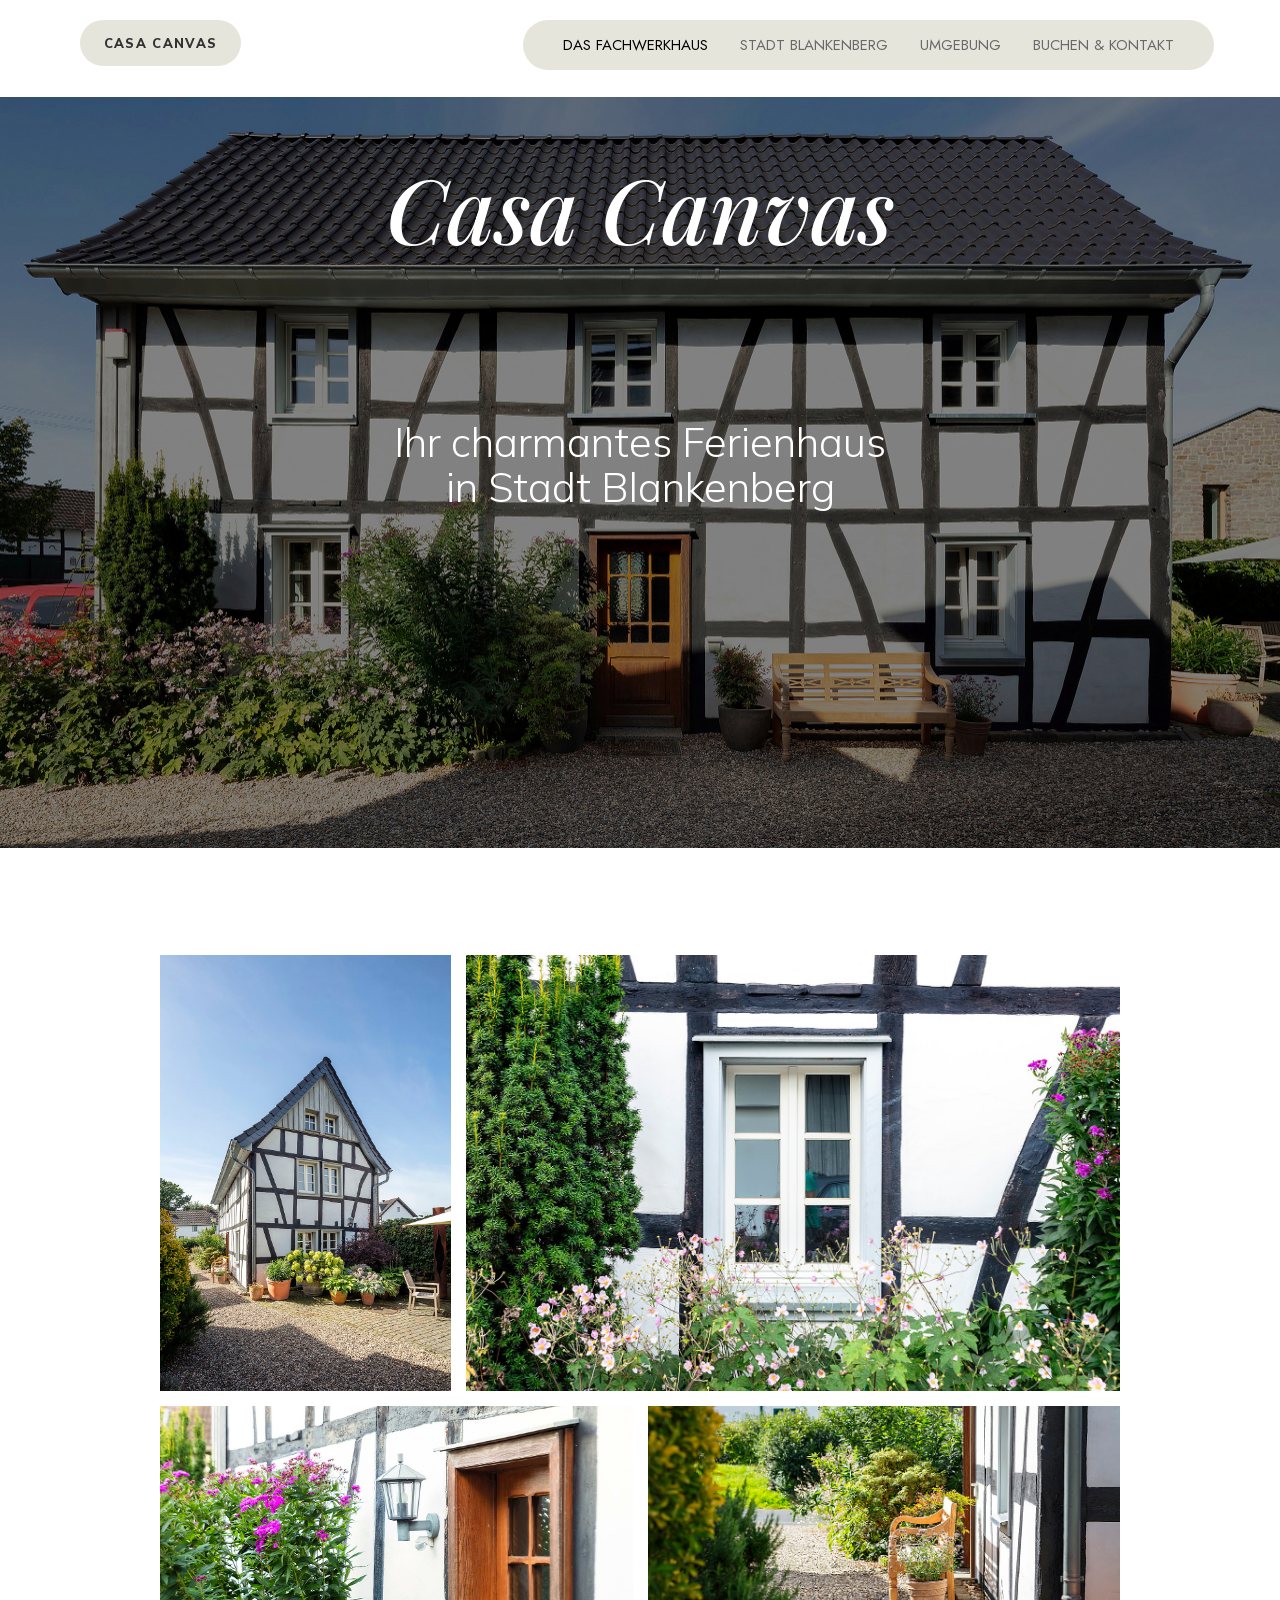
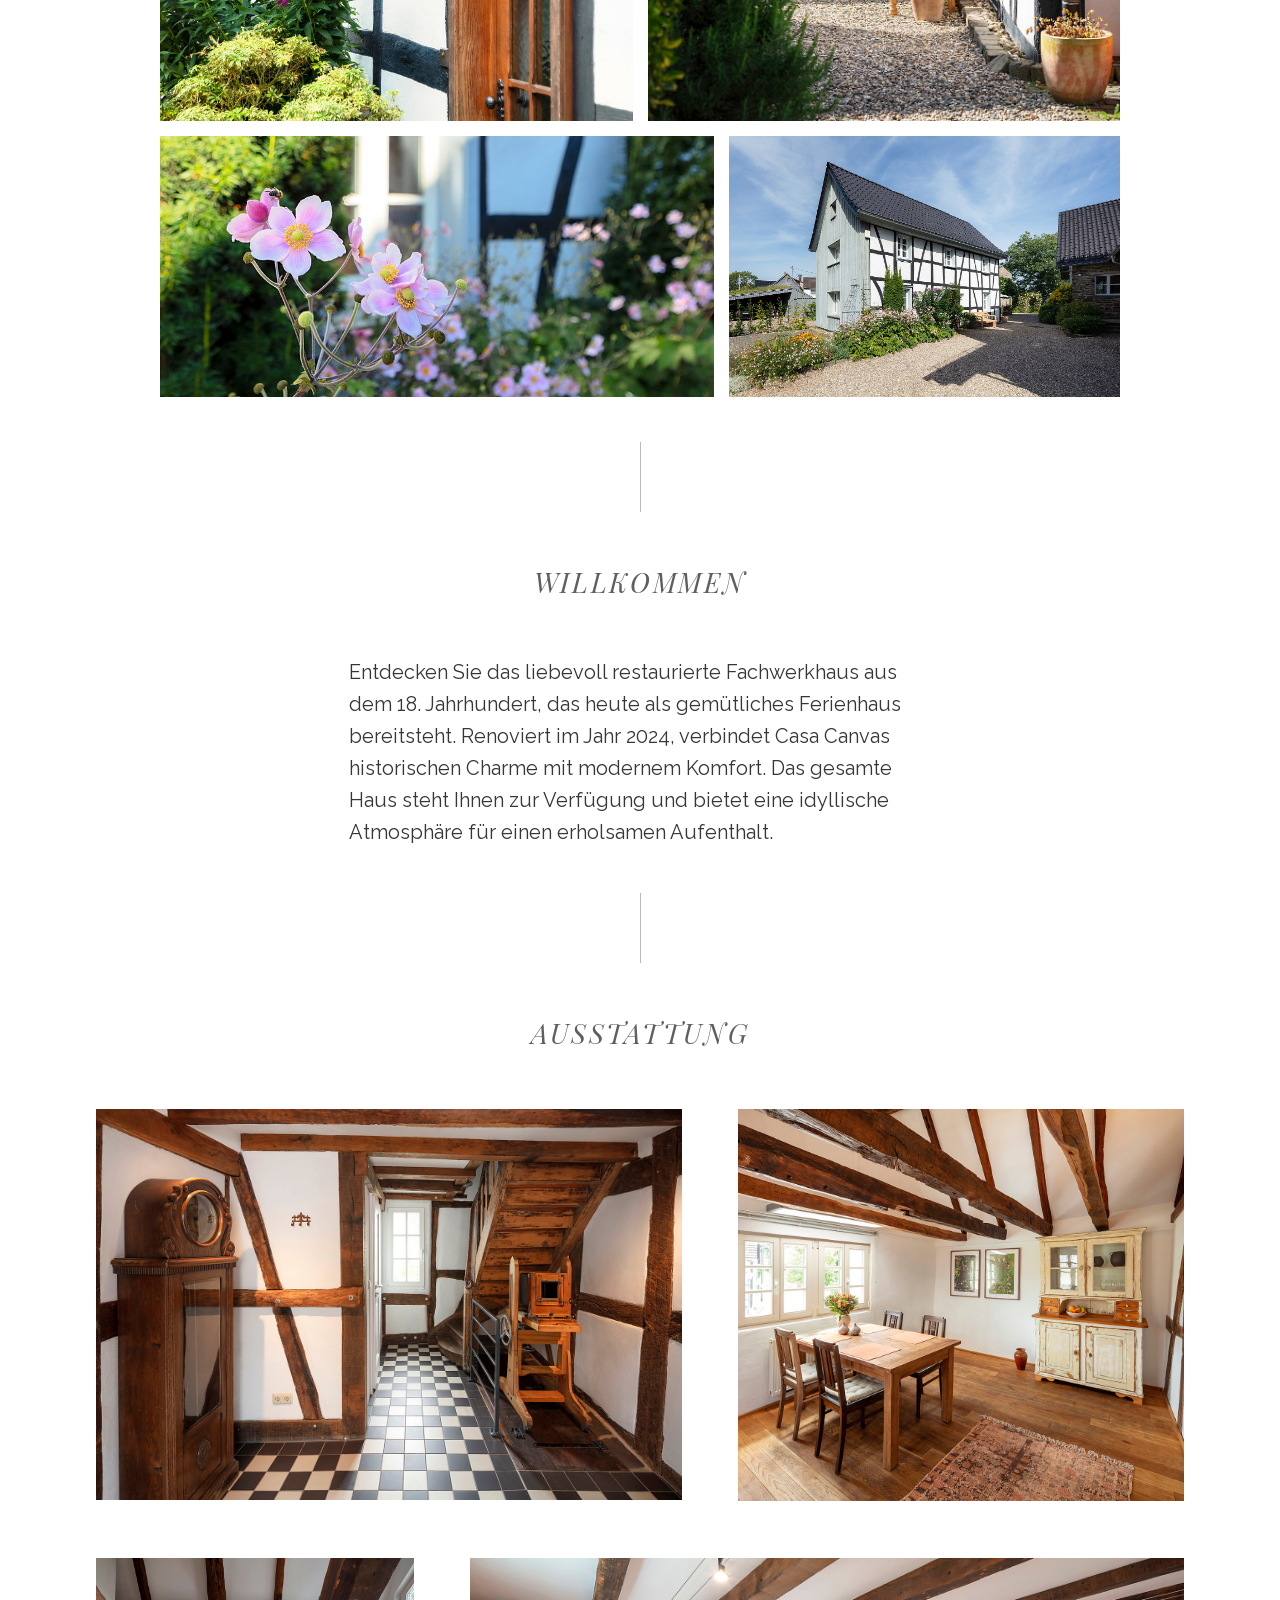
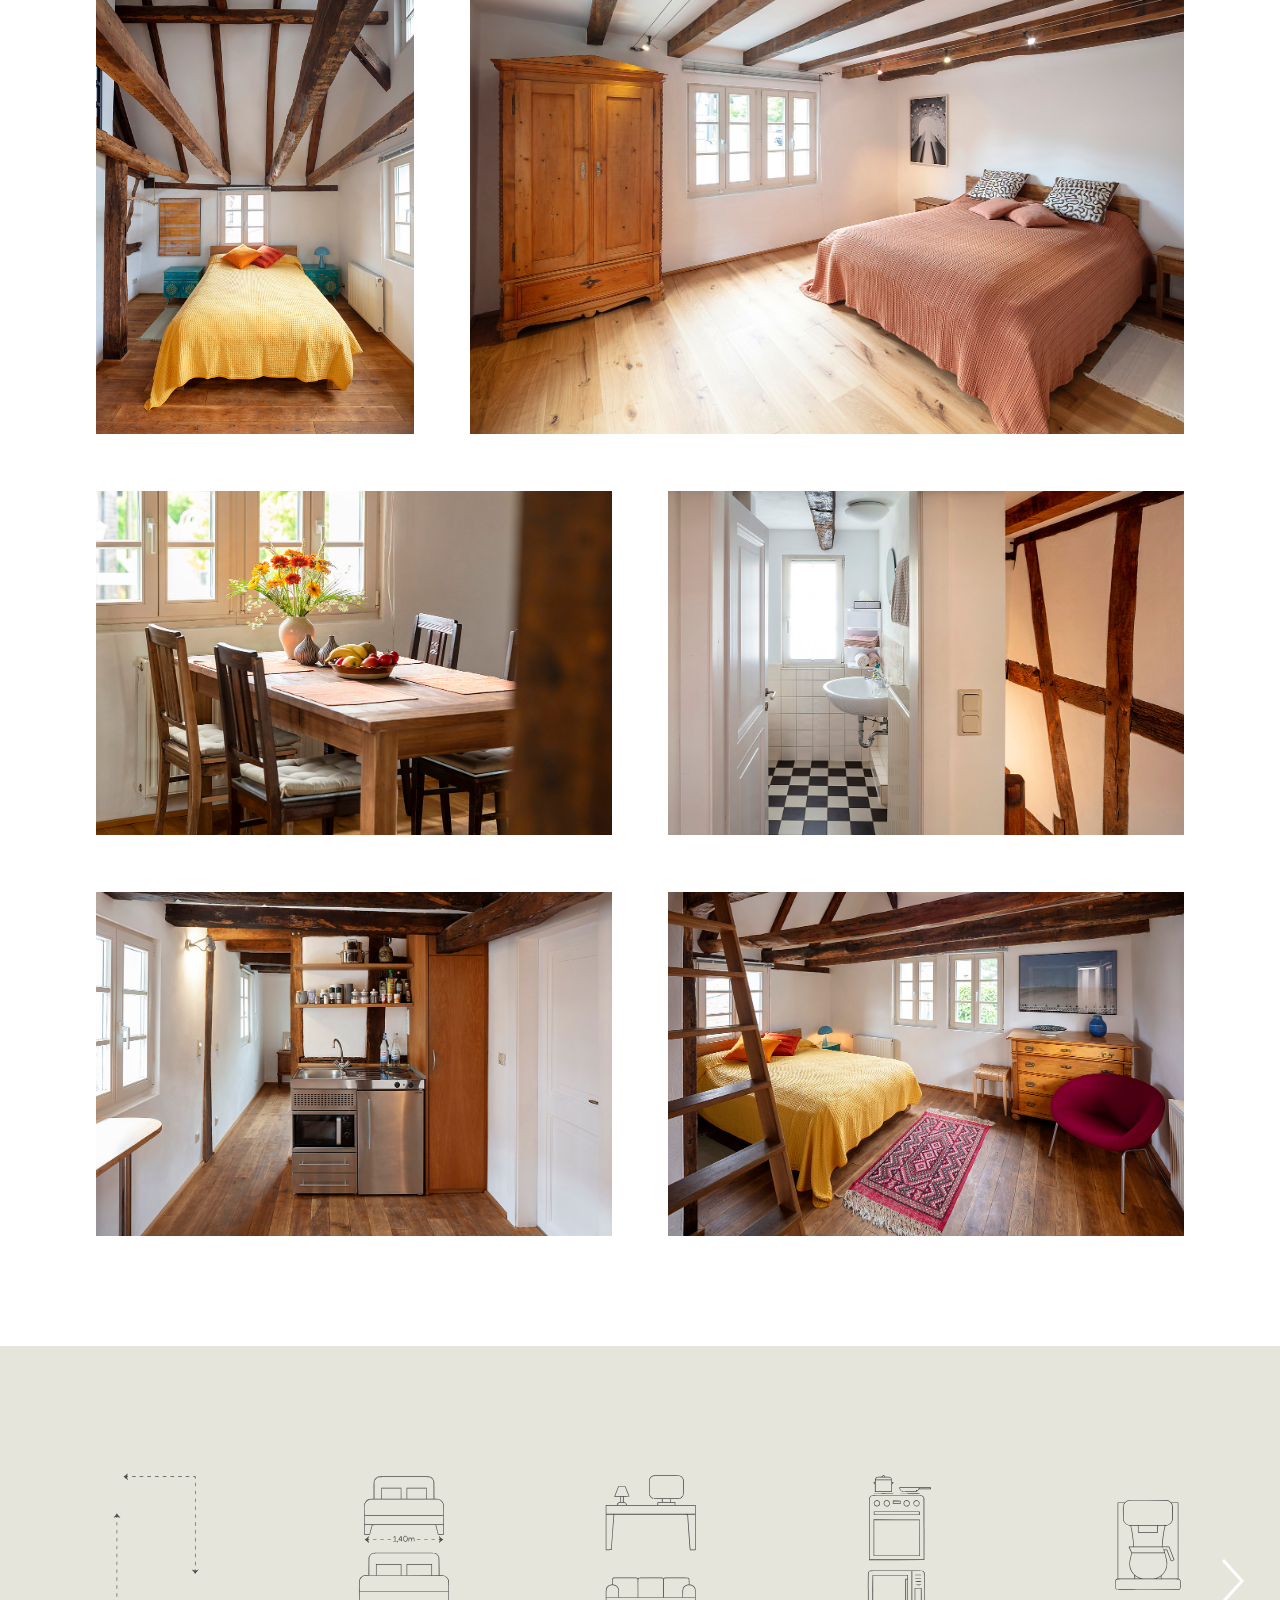
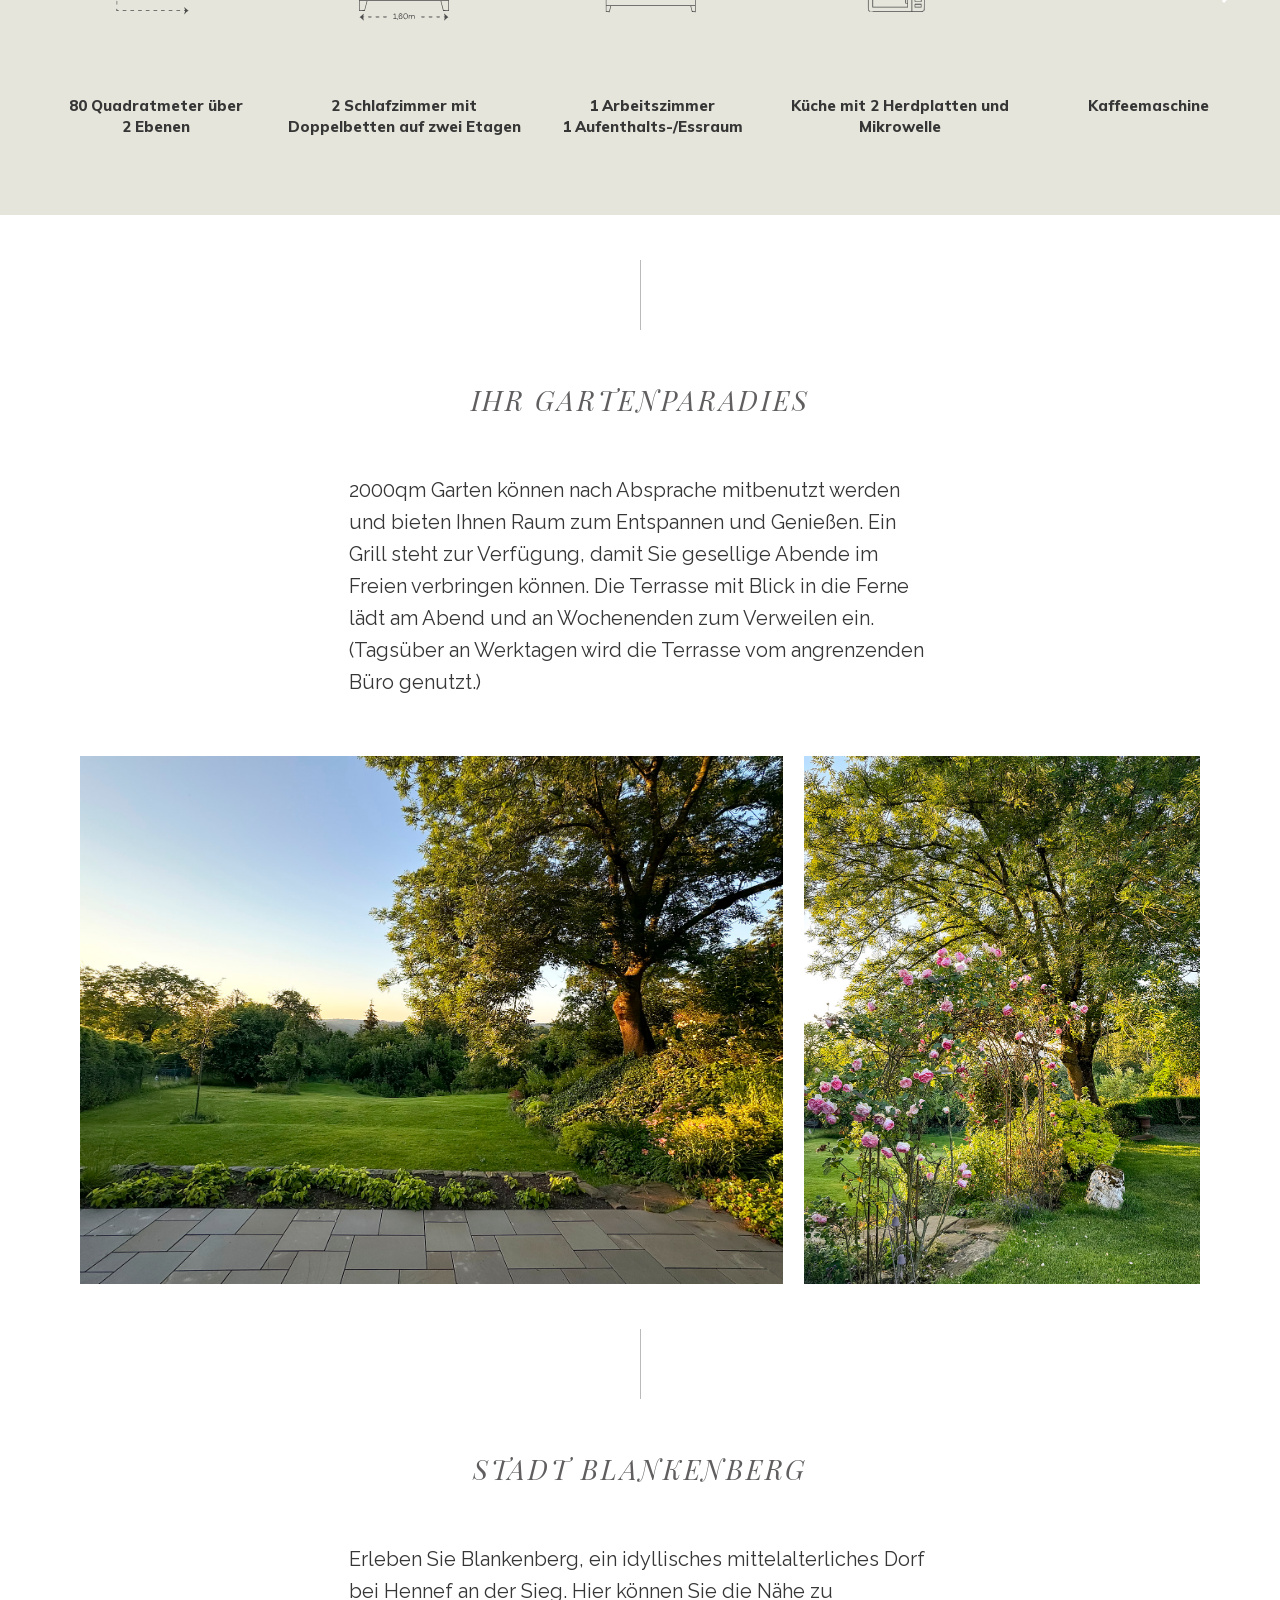
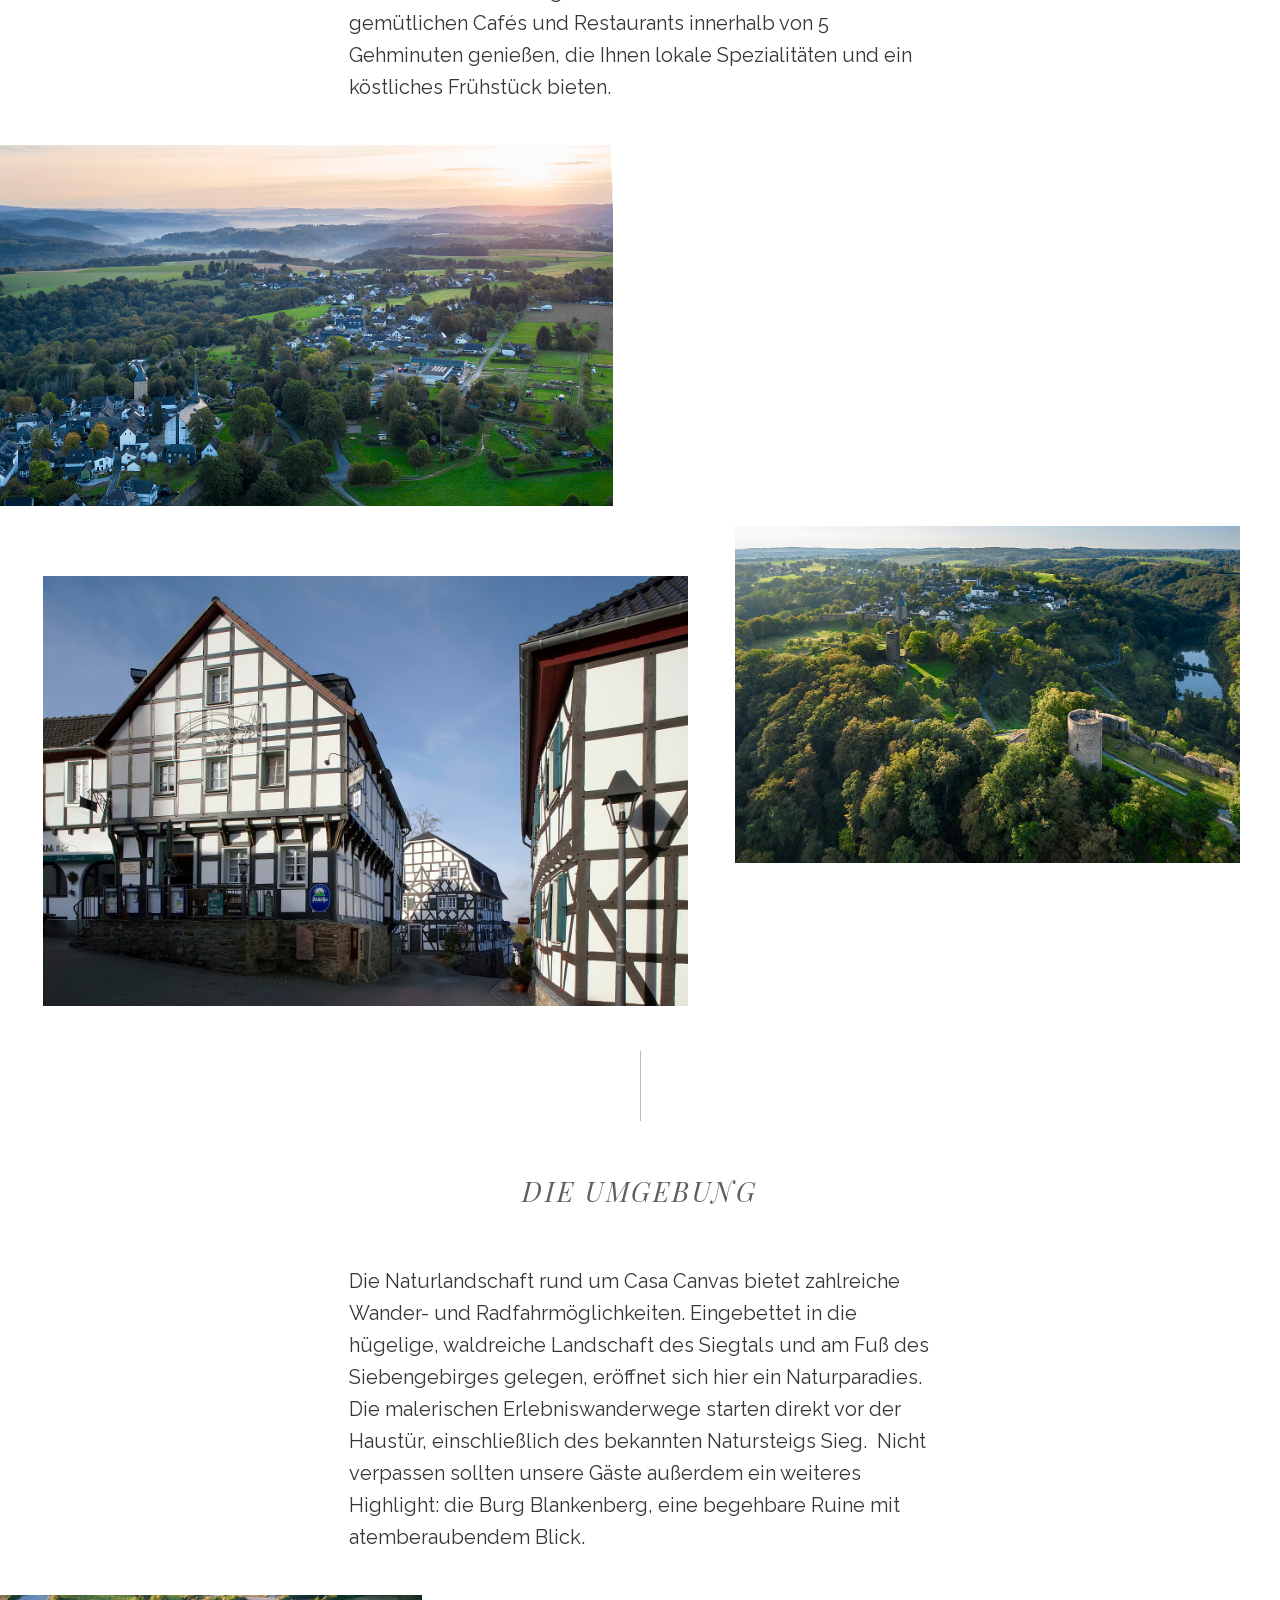
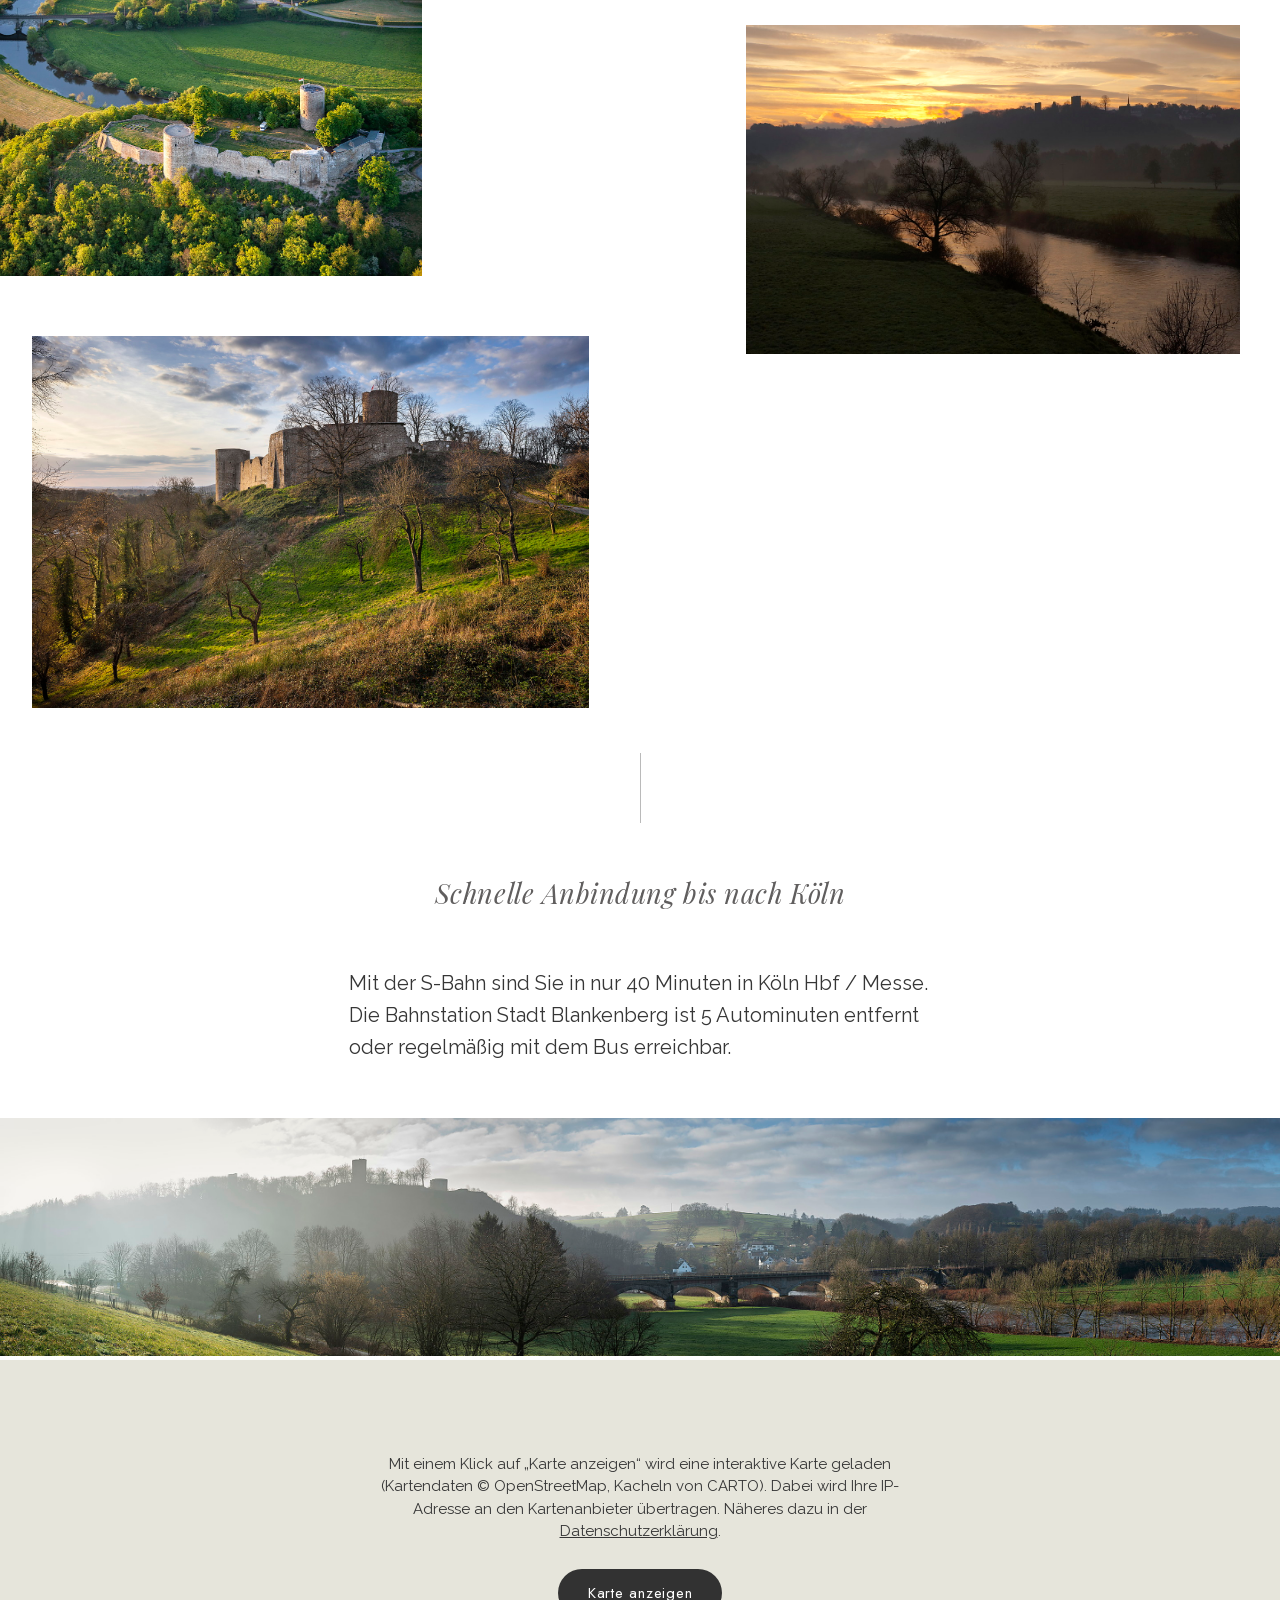
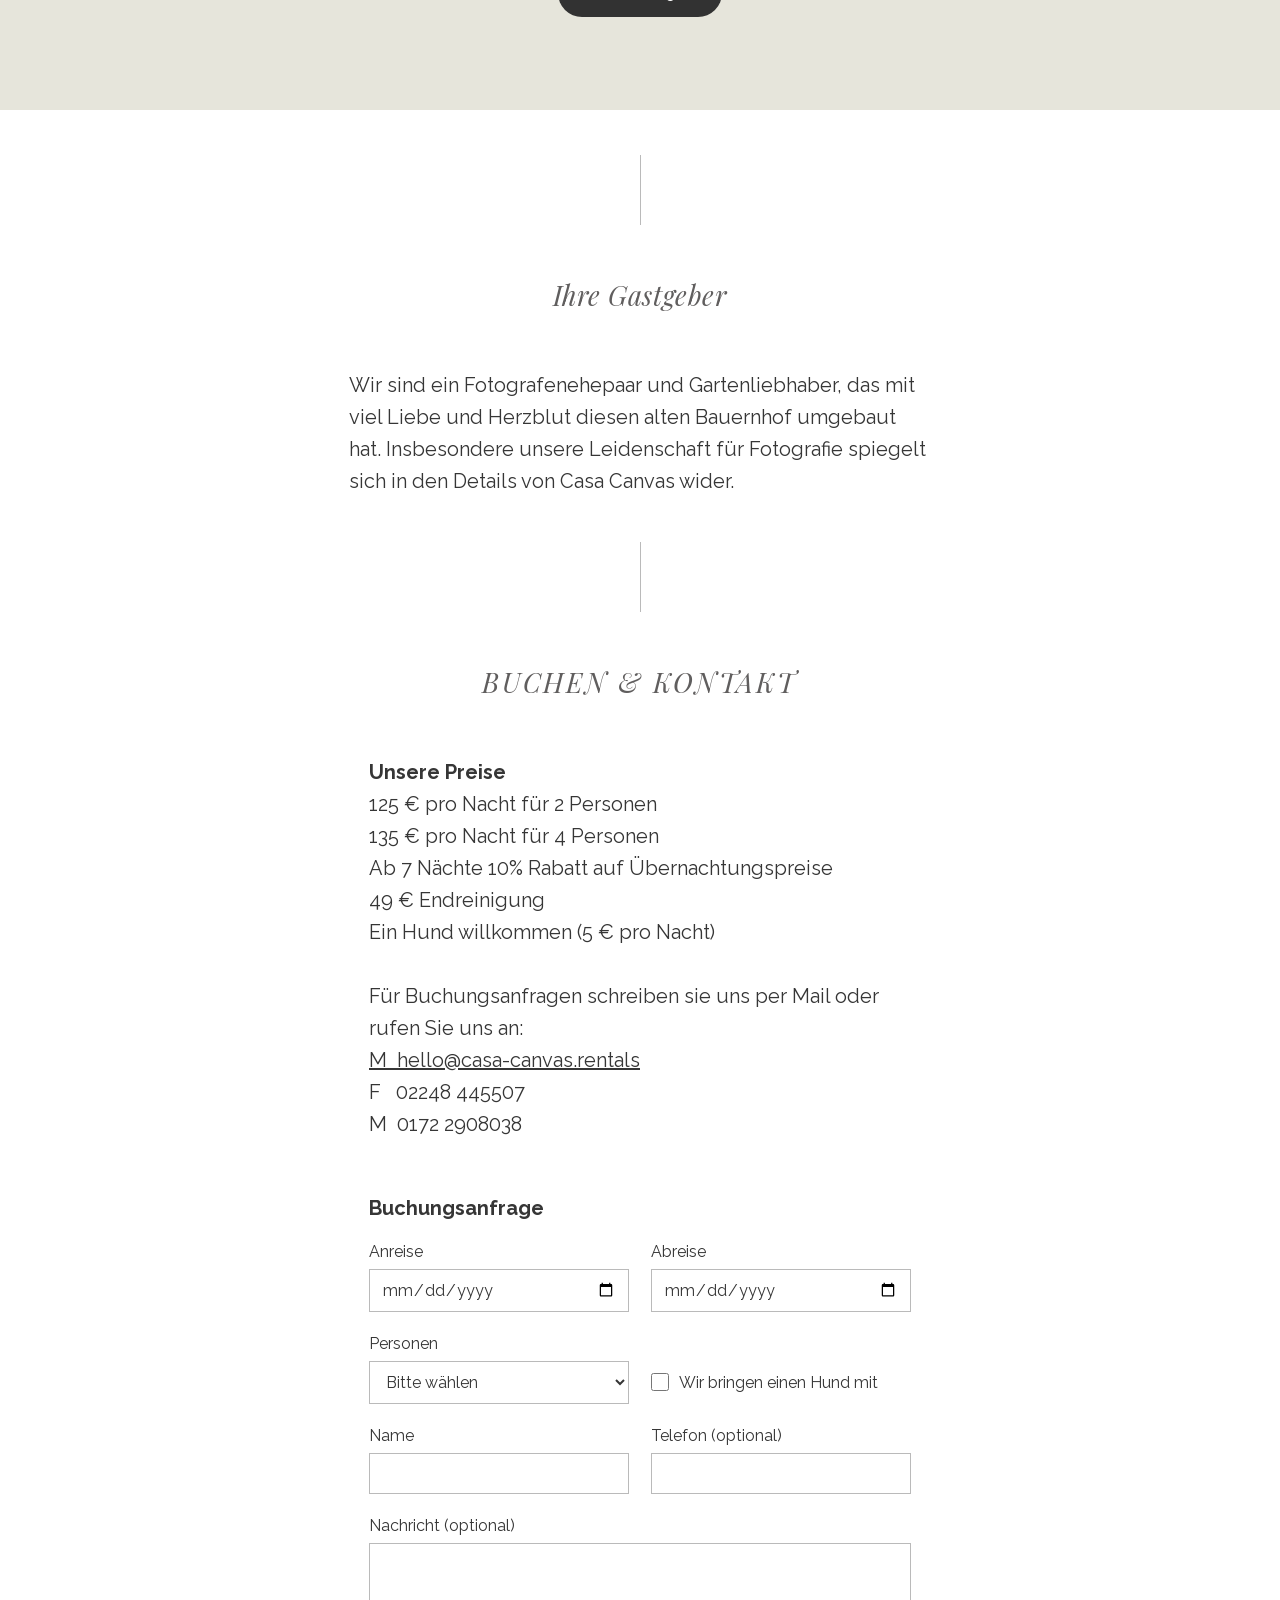
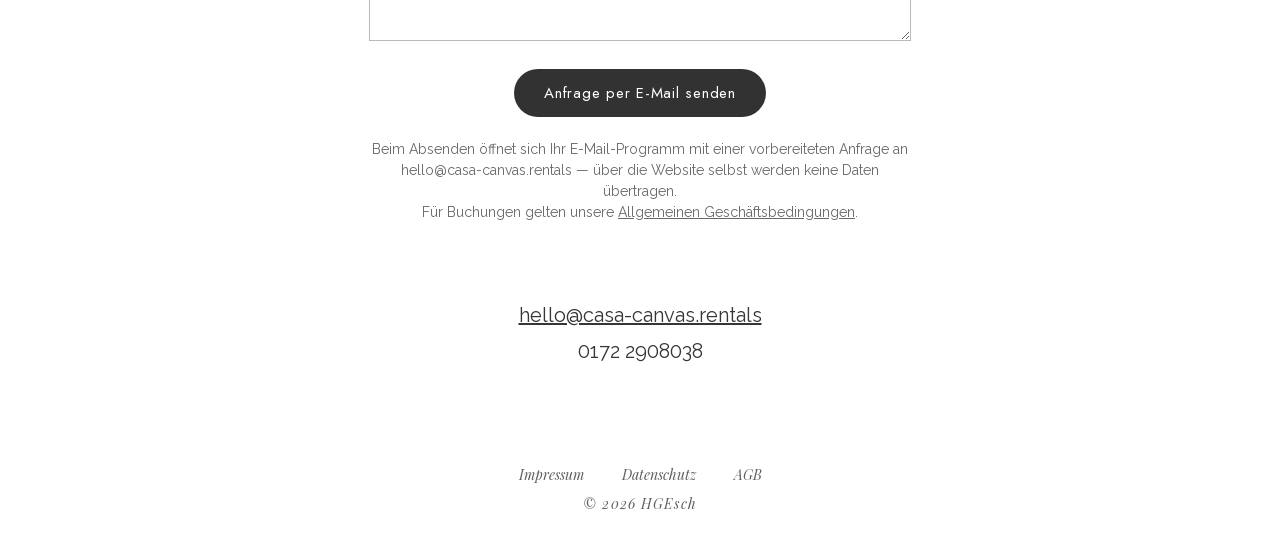
<file: index.html>
<!DOCTYPE html>
<html lang="de">
<head>
  <meta charset="utf-8">
  <meta name="viewport" content="width=device-width, initial-scale=1">
  <title>DAS FACHWERKHAUS | Casa Canvas</title>
  <meta name="description" content="Casa Canvas – Ihr charmantes Ferienhaus in Stadt Blankenberg. Liebevoll restauriertes Fachwerkhaus aus dem 18. Jahrhundert bei Hennef an der Sieg.">
  <link rel="stylesheet" href="fonts/fonts.css">
  <link rel="stylesheet" href="css/style.css">
</head>
<body>

<header class="site-header">
  <a class="logo-pill" href="index.html">CASA CANVAS</a>
  <nav class="main-nav" aria-label="Hauptnavigation">
    <a href="#das-fachwerkhaus" class="active">DAS FACHWERKHAUS</a>
    <a href="#stadt-blankenberg">STADT BLANKENBERG</a>
    <a href="#die-umgebung">UMGEBUNG</a>
    <a href="#buchen-kontakt">BUCHEN &amp; KONTAKT</a>
  </nav>
  <button class="menu-toggle" aria-label="Menü öffnen" onclick="document.querySelector('.mobile-menu').classList.add('open')">
    <span></span><span></span><span></span>
  </button>
</header>

<div class="mobile-menu">
  <button class="close-menu" aria-label="Menü schließen" onclick="this.parentElement.classList.remove('open')">&#10005;</button>
  <a href="#das-fachwerkhaus">DAS FACHWERKHAUS</a>
  <a href="#stadt-blankenberg">STADT BLANKENBERG</a>
  <a href="#die-umgebung">UMGEBUNG</a>
  <a href="#buchen-kontakt">BUCHEN &amp; KONTAKT</a>
</div>

<main>

  <!-- ======================= Hero ======================= -->
  <section class="hero">
    <img src="images/hero.jpg" alt="Casa Canvas – Fachwerkhaus in Stadt Blankenberg" fetchpriority="high">
    <div class="hero-text">
      <h1 class="hero-title">Casa Canvas</h1>
      <p class="hero-sub">Ihr charmantes Ferienhaus in&nbsp;Stadt Blankenberg</p>
    </div>
  </section>

  <!-- =================== Foto-Galerie =================== -->
  <section class="intro-gallery" aria-label="Fotogalerie">
    <div class="row">
      <div class="narrow"><img src="images/galerie-1.jpg" alt="Casa Canvas Außenansicht"></div>
      <div class="wide"><img src="images/galerie-2.jpg" alt="Fenster mit Blumen"></div>
    </div>
    <div class="row">
      <div class="wide"><img src="images/galerie-3.jpg" alt="Eingangstür"></div>
      <div class="narrow"><img src="images/galerie-4.jpg" alt="Garten mit Bank"></div>
    </div>
    <div class="row">
      <div class="narrow"><img src="images/galerie-5.jpg" alt="Herbstanemonen vor dem Fenster"></div>
      <div class="wide"><img src="images/galerie-6.jpg" alt="Casa Canvas Seitenansicht mit Hof"></div>
    </div>
  </section>

  <!-- =================== Willkommen ==================== -->
  <span id="das-fachwerkhaus"></span>
  <section>
    <div class="divider"></div>
    <h2 class="section-title">WILLKOMMEN</h2>
    <p class="section-text">Entdecken Sie das liebevoll restaurierte Fachwerkhaus aus dem 18. Jahrhundert, das heute als gemütliches Ferienhaus bereitsteht. Renoviert im Jahr 2024, verbindet Casa Canvas historischen Charme mit modernem Komfort. Das gesamte Haus steht Ihnen zur Verfügung und bietet eine idyllische Atmosphäre für einen erholsamen Aufenthalt.</p>
  </section>

  <!-- =================== Ausstattung =================== -->
  <span id="ausstattung"></span>
  <section>
    <div class="divider"></div>
    <h2 class="section-title">AUSSTATTUNG</h2>
    <div class="masonry">
      <div class="row">
        <div class="m-r1a"><img src="images/ausstattung-1.jpg" alt="Flur mit historischer Treppe und Schachbrettfliesen"></div>
        <div class="m-r1b"><img src="images/ausstattung-2.jpg" alt="Esszimmer mit Holztisch und antikem Buffet"></div>
      </div>
      <div class="row">
        <div class="m-r2a"><img src="images/ausstattung-3.jpg" alt="Schlafzimmer mit gelber Tagesdecke unter Fachwerkbalken"></div>
        <div class="m-r2b"><img src="images/ausstattung-4.jpg" alt="Schlafzimmer mit Doppelbett und Kleiderschrank"></div>
      </div>
      <div class="row">
        <div class="m-r3a"><img src="images/ausstattung-5.jpg" alt="Esstisch mit Blumenstrauß"></div>
        <div class="m-r3b"><img src="images/ausstattung-6.jpg" alt="Badezimmer mit Fachwerk"></div>
      </div>
      <div class="row">
        <div class="m-r3a"><img src="images/ausstattung-7.jpg" alt="Küchenzeile mit Herdplatten und Mikrowelle"></div>
        <div class="m-r3b"><img src="images/ausstattung-8.jpg" alt="Schlafzimmer mit Leiter zum Spitzboden"></div>
      </div>
    </div>
  </section>

  <!-- ==================== Icon-Band ==================== -->
  <section class="icon-band">
    <div class="viewport">
      <div class="track">
        <div class="icon-item">
          <img src="images/icon-1.svg" alt="">
          <p>80 Quadratmeter über 2&nbsp;Ebenen</p>
        </div>
        <div class="icon-item">
          <img src="images/icon-2.svg" alt="">
          <p>2 Schlafzimmer mit Doppelbetten auf zwei Etagen</p>
        </div>
        <div class="icon-item">
          <img src="images/icon-3.svg" alt="">
          <p>1 Arbeitszimmer<br>1 Aufenthalts-/Essraum</p>
        </div>
        <div class="icon-item">
          <img src="images/icon-4.svg" alt="">
          <p>Küche mit 2 Herdplatten und Mikrowelle</p>
        </div>
        <div class="icon-item">
          <img src="images/icon-5.svg" alt="">
          <p>Kaffeemaschine</p>
        </div>
        <div class="icon-item">
          <img src="images/icon-6.svg" alt="">
          <p>Geschirr und Besteck</p>
        </div>
        <div class="icon-item">
          <img src="images/icon-7.svg" alt="">
          <p>Bad mit Dusche und WC</p>
        </div>
        <div class="icon-item">
          <img src="images/icon-8.svg" alt="">
          <p>Extra WC</p>
        </div>
        <div class="icon-item">
          <img src="images/icon-9.svg" alt="">
          <p>Kinderbett / Kinderstuhl bei Bedarf verfügbar</p>
        </div>
        <div class="icon-item">
          <img src="images/icon-10.svg" alt="">
          <p>Kostenloser Parkplatz auf dem Grundstück</p>
        </div>
        <div class="icon-item">
          <img src="images/icon-11.svg" alt="">
          <p>Abschließbarer Fahrradstellplatz</p>
        </div>
        <div class="icon-item">
          <img src="images/icon-12.svg" alt="">
          <p>Grill</p>
        </div>
        <div class="icon-item">
          <img src="images/icon-13.svg" alt="">
          <p>Fön</p>
        </div>
        <div class="icon-item">
          <img src="images/icon-14.svg" alt="">
          <p>WLAN</p>
        </div>
        <div class="icon-item">
          <img src="images/icon-15.svg" alt="">
          <p>Bettwäsche und Handtücher vorhanden</p>
        </div>
        <div class="icon-item">
          <img src="images/icon-16.svg" alt="">
          <p>Nichtraucherwohnung</p>
        </div>
      </div>
    </div>
    <button class="band-arrow band-arrow-left" aria-label="Zurück" onclick="document.querySelector('.icon-band .viewport').scrollBy({left: -608, behavior: 'smooth'})">
      <svg width="23" height="46" viewBox="0 0 23 46" fill="none"><path d="M21 2L2 23l19 21" stroke="#fff" stroke-width="3"/></svg>
    </button>
    <button class="band-arrow" aria-label="Weitere Ausstattung anzeigen" onclick="document.querySelector('.icon-band .viewport').scrollBy({left: 608, behavior: 'smooth'})">
      <svg width="23" height="46" viewBox="0 0 23 46" fill="none"><path d="M2 2l19 21L2 44" stroke="#fff" stroke-width="3"/></svg>
    </button>
  </section>

  <!-- ================ Ihr Gartenparadies ================ -->
  <section>
    <div class="divider"></div>
    <h2 class="section-title">IHR GARTENPARADIES</h2>
    <p class="section-text">2000qm Garten können nach Absprache mitbenutzt werden und bieten Ihnen Raum zum Entspannen und Genießen. Ein Grill steht zur Verfügung, damit Sie gesellige Abende im Freien verbringen können. Die Terrasse mit Blick in die Ferne lädt am Abend und an Wochenenden zum Verweilen ein. (Tagsüber an Werktagen wird die Terrasse vom angrenzenden Büro genutzt.)</p>
    <div class="garten-gallery">
      <div class="left"><img src="images/garten-1.jpg" alt="Terrasse mit Blick auf den Garten"></div>
      <div class="right"><img src="images/garten-2.jpg" alt="Blühender Baum im Garten"></div>
    </div>
  </section>

  <!-- ================ Stadt Blankenberg ================= -->
  <span id="stadt-blankenberg"></span>
  <section>
    <div class="divider"></div>
    <h2 class="section-title">STADT BLANKENBERG</h2>
    <p class="section-text">Erleben Sie Blankenberg, ein idyllisches mittelalterliches Dorf bei Hennef an der Sieg. Hier können Sie die Nähe zu gemütlichen Cafés und Restaurants innerhalb von 5 Gehminuten genießen, die Ihnen lokale Spezialitäten und ein köstliches Frühstück bieten.</p>
    <div class="collage">
      <div class="collage-a">
        <img src="images/stadt-1.jpg" alt="Stadt Blankenberg aus der Luft">
      </div>
      <div class="collage-band stadt-band">
        <div class="left"><img src="images/stadt-3.jpg" alt="Fachwerkhäuser im Ortskern von Stadt Blankenberg"></div>
        <div class="right"><img src="images/stadt-2.jpg" alt="Burg Blankenberg aus der Luft"></div>
      </div>
    </div>
  </section>

  <!-- =================== Die Umgebung =================== -->
  <span id="die-umgebung"></span>
  <section>
    <div class="divider"></div>
    <h2 class="section-title">DIE UMGEBUNG</h2>
    <p class="section-text">Die Naturlandschaft rund um Casa Canvas bietet zahlreiche Wander- und Radfahrmöglichkeiten. Eingebettet in die hügelige, waldreiche Landschaft des Siegtals und am Fuß des Siebengebirges gelegen, eröffnet sich hier ein Naturparadies. Die malerischen Erlebniswanderwege starten direkt vor der Haustür, einschließlich des bekannten Natursteigs Sieg.&nbsp; Nicht verpassen sollten unsere Gäste außerdem ein weiteres Highlight: die Burg Blankenberg, eine begehbare Ruine mit atemberaubendem Blick.</p>
    <div class="umgebung-grid">
      <div class="col-l">
        <img class="u1" src="images/umgebung-1.jpg" alt="Ruine der Burg Blankenberg aus der Luft">
        <img class="u3" src="images/umgebung-3.jpg" alt="Burg Blankenberg im Abendlicht">
      </div>
      <div class="col-r">
        <img class="u2" src="images/umgebung-2.jpg" alt="Sonnenaufgang über dem Siegtal">
      </div>
    </div>
  </section>

  <!-- ============== Schnelle Anbindung ================= -->
  <section>
    <div class="divider"></div>
    <h2 class="section-title" style="letter-spacing:0.02em; text-transform:none;">Schnelle Anbindung bis nach Köln</h2>
    <p class="section-text">Mit der S-Bahn sind Sie in nur 40 Minuten in Köln Hbf / Messe. Die Bahnstation Stadt Blankenberg ist 5 Autominuten entfernt oder regelmäßig mit dem Bus erreichbar.</p>
    <div class="panorama">
      <img src="images/panorama.jpg" alt="Panorama des Siegtals mit Burg Blankenberg">
    </div>
    <div class="map-embed">
      <div class="map-consent">
        <p>Mit einem Klick auf „Karte anzeigen“ wird eine interaktive Karte geladen (Kartendaten © OpenStreetMap, Kacheln von CARTO). Dabei wird Ihre IP-Adresse an den Kartenanbieter übertragen. Näheres dazu in der <a href="datenschutz.html">Datenschutzerklärung</a>.</p>
        <button class="map-load" onclick="loadMap()">Karte anzeigen</button>
      </div>
    </div>
  </section>

  <!-- ================= Ihre Gastgeber =================== -->
  <section>
    <div class="divider"></div>
    <h2 class="section-title" style="letter-spacing:0.02em;">Ihre Gastgeber</h2>
    <p class="section-text">Wir sind ein Fotografenehepaar und Gartenliebhaber, das mit viel Liebe und Herzblut diesen alten Bauernhof umgebaut hat. Insbesondere unsere Leidenschaft für Fotografie spiegelt sich in den Details von Casa Canvas wider.</p>
  </section>

  <!-- ================ Buchen & Kontakt ================== -->
  <span id="buchen-kontakt"></span>
  <section>
    <div class="divider"></div>
    <h2 class="section-title">BUCHEN &amp; KONTAKT</h2>
    <div class="prices">
      <p><strong>Unsere Preise</strong></p>
      <p>125 € pro Nacht für 2 Personen<br>
      135 € pro Nacht für 4 Personen<br>
      Ab 7 Nächte 10% Rabatt auf Übernachtungspreise<br>
      49 € Endreinigung<br>
      Ein Hund willkommen (5 € pro Nacht)</p>
      <p class="gap-above">Für Buchungsanfragen schreiben sie uns per Mail oder rufen Sie uns an:<br>
      <a href="mailto:hello@casa-canvas.rentals">M&nbsp; hello@casa-canvas.rentals</a><br>
      F &nbsp; 02248 445507<br>
      M&nbsp; 0172 2908038</p>
    </div>
    <form class="booking-form" onsubmit="return sendBookingMail(this)">
      <p class="form-title"><strong>Buchungsanfrage</strong></p>
      <div class="form-row">
        <label>Anreise
          <input type="date" name="anreise" required>
        </label>
        <label>Abreise
          <input type="date" name="abreise" required>
        </label>
      </div>
      <div class="form-row">
        <label>Personen
          <select name="personen" required>
            <option value="" selected disabled>Bitte wählen</option>
            <option>1</option>
            <option>2</option>
            <option>3</option>
            <option>4</option>
          </select>
        </label>
        <label class="form-check">
          <input type="checkbox" name="hund"> Wir bringen einen Hund mit
        </label>
      </div>
      <div class="form-row">
        <label>Name
          <input type="text" name="gast" required autocomplete="name">
        </label>
        <label>Telefon (optional)
          <input type="tel" name="telefon" autocomplete="tel">
        </label>
      </div>
      <label>Nachricht (optional)
        <textarea name="nachricht" rows="4"></textarea>
      </label>
      <button type="submit" class="map-load">Anfrage per E-Mail senden</button>
      <p class="form-note">Beim Absenden öffnet sich Ihr E-Mail-Programm mit einer vorbereiteten Anfrage an hello@casa-canvas.rentals — über die Website selbst werden keine Daten übertragen.<br>Für Buchungen gelten unsere <a href="agb.html">Allgemeinen Geschäftsbedingungen</a>.</p>
    </form>
    <div class="contact-block">
      <p><a href="mailto:hello@casa-canvas.rentals">hello@casa-canvas.rentals</a></p>
      <p>0172 2908038</p>
    </div>
  </section>

</main>

<footer class="site-footer">
  <p class="footer-links"><a href="impressum.html">Impressum</a><a href="datenschutz.html">Datenschutz</a><a href="agb.html">AGB</a></p>
  <p class="footer-copy">© 2026 HGEsch</p>
</footer>

<script>
  // The booking form has no backend: submitting builds a mailto: link,
  // so the visitor's own mail program opens with a prefilled enquiry.
  function sendBookingMail(f) {
    function d(v) {
      var p = v.split('-');
      return p[2] + '.' + p[1] + '.' + p[0];
    }
    if (f.abreise.value <= f.anreise.value) {
      alert('Das Abreisedatum muss nach dem Anreisedatum liegen.');
      return false;
    }
    var body = 'Guten Tag,\n\n' +
      'wir möchten Casa Canvas gerne anfragen:\n\n' +
      'Anreise: ' + d(f.anreise.value) + '\n' +
      'Abreise: ' + d(f.abreise.value) + '\n' +
      'Personen: ' + f.personen.value + '\n' +
      'Hund: ' + (f.hund.checked ? 'ja (1 Hund)' : 'nein') + '\n\n' +
      'Name: ' + f.gast.value + '\n' +
      'Telefon: ' + (f.telefon.value || '—') + '\n' +
      (f.nachricht.value ? '\nNachricht:\n' + f.nachricht.value + '\n' : '') +
      '\nViele Grüße\n' + f.gast.value;
    var subject = 'Buchungsanfrage Casa Canvas ' +
      d(f.anreise.value) + ' – ' + d(f.abreise.value);
    location.href = 'mailto:hello@casa-canvas.rentals' +
      '?subject=' + encodeURIComponent(subject) +
      '&body=' + encodeURIComponent(body);
    return false;
  }
  // The map loads only after explicit consent — before the click the
  // page makes no external requests. Leaflet is self-hosted; only the
  // tile images come from the CARTO/OpenStreetMap servers.
  function loadMap() {
    var css = document.createElement('link');
    css.rel = 'stylesheet';
    css.href = 'vendor/leaflet/leaflet.css';
    document.head.appendChild(css);
    var s = document.createElement('script');
    s.src = 'vendor/leaflet/leaflet.js';
    s.onload = initMap;
    document.body.appendChild(s);
  }
  function initMap() {
    var casa = [50.7607925, 7.3683030];   // Attenbergerstr. 1, 53773 Hennef
    var box = document.querySelector('.map-embed');
    box.innerHTML = '<div id="map" aria-label="Karte: Casa Canvas, Attenbergerstr. 1, 53773 Hennef"></div>';
    var map = L.map('map', { scrollWheelZoom: false }).setView(casa, 15);
    L.tileLayer('https://{s}.basemaps.cartocdn.com/light_all/{z}/{x}/{y}{r}.png', {
      attribution: '&copy; <a href="https://www.openstreetmap.org/copyright">OpenStreetMap</a>-Mitwirkende &copy; <a href="https://carto.com/attributions">CARTO</a>',
      maxZoom: 19
    }).addTo(map);
    var pin = L.divIcon({
      className: 'map-pin',
      html: '<svg width="30" height="42" viewBox="0 0 30 42"><path d="M15 0C6.7 0 0 6.7 0 15c0 11 15 27 15 27s15-16 15-27C30 6.7 23.3 0 15 0z" fill="#323232"/><circle cx="15" cy="15" r="5.5" fill="#fff"/></svg>',
      iconSize: [30, 42],
      iconAnchor: [15, 42],
      popupAnchor: [0, -44]
    });
    L.marker(casa, { icon: pin }).addTo(map)
      .bindPopup('<strong>Casa Canvas</strong><br><a href="https://www.google.com/maps/dir/?api=1&destination=' + casa.join(',') + '" target="_blank" rel="noopener">Anfahrt</a>')
      .openPopup();
  }
  // Left carousel arrow only appears once the band has been scrolled.
  (function () {
    var vp = document.querySelector('.icon-band .viewport');
    var left = document.querySelector('.band-arrow-left');
    var update = function () { left.style.display = vp.scrollLeft > 5 ? '' : 'none'; };
    vp.addEventListener('scroll', update);
    update();
  })();
  // Close the mobile menu when a navigation link is chosen.
  document.querySelectorAll('.mobile-menu a').forEach(function (a) {
    a.addEventListener('click', function () {
      document.querySelector('.mobile-menu').classList.remove('open');
    });
  });
</script>

</body>
</html>
</file>
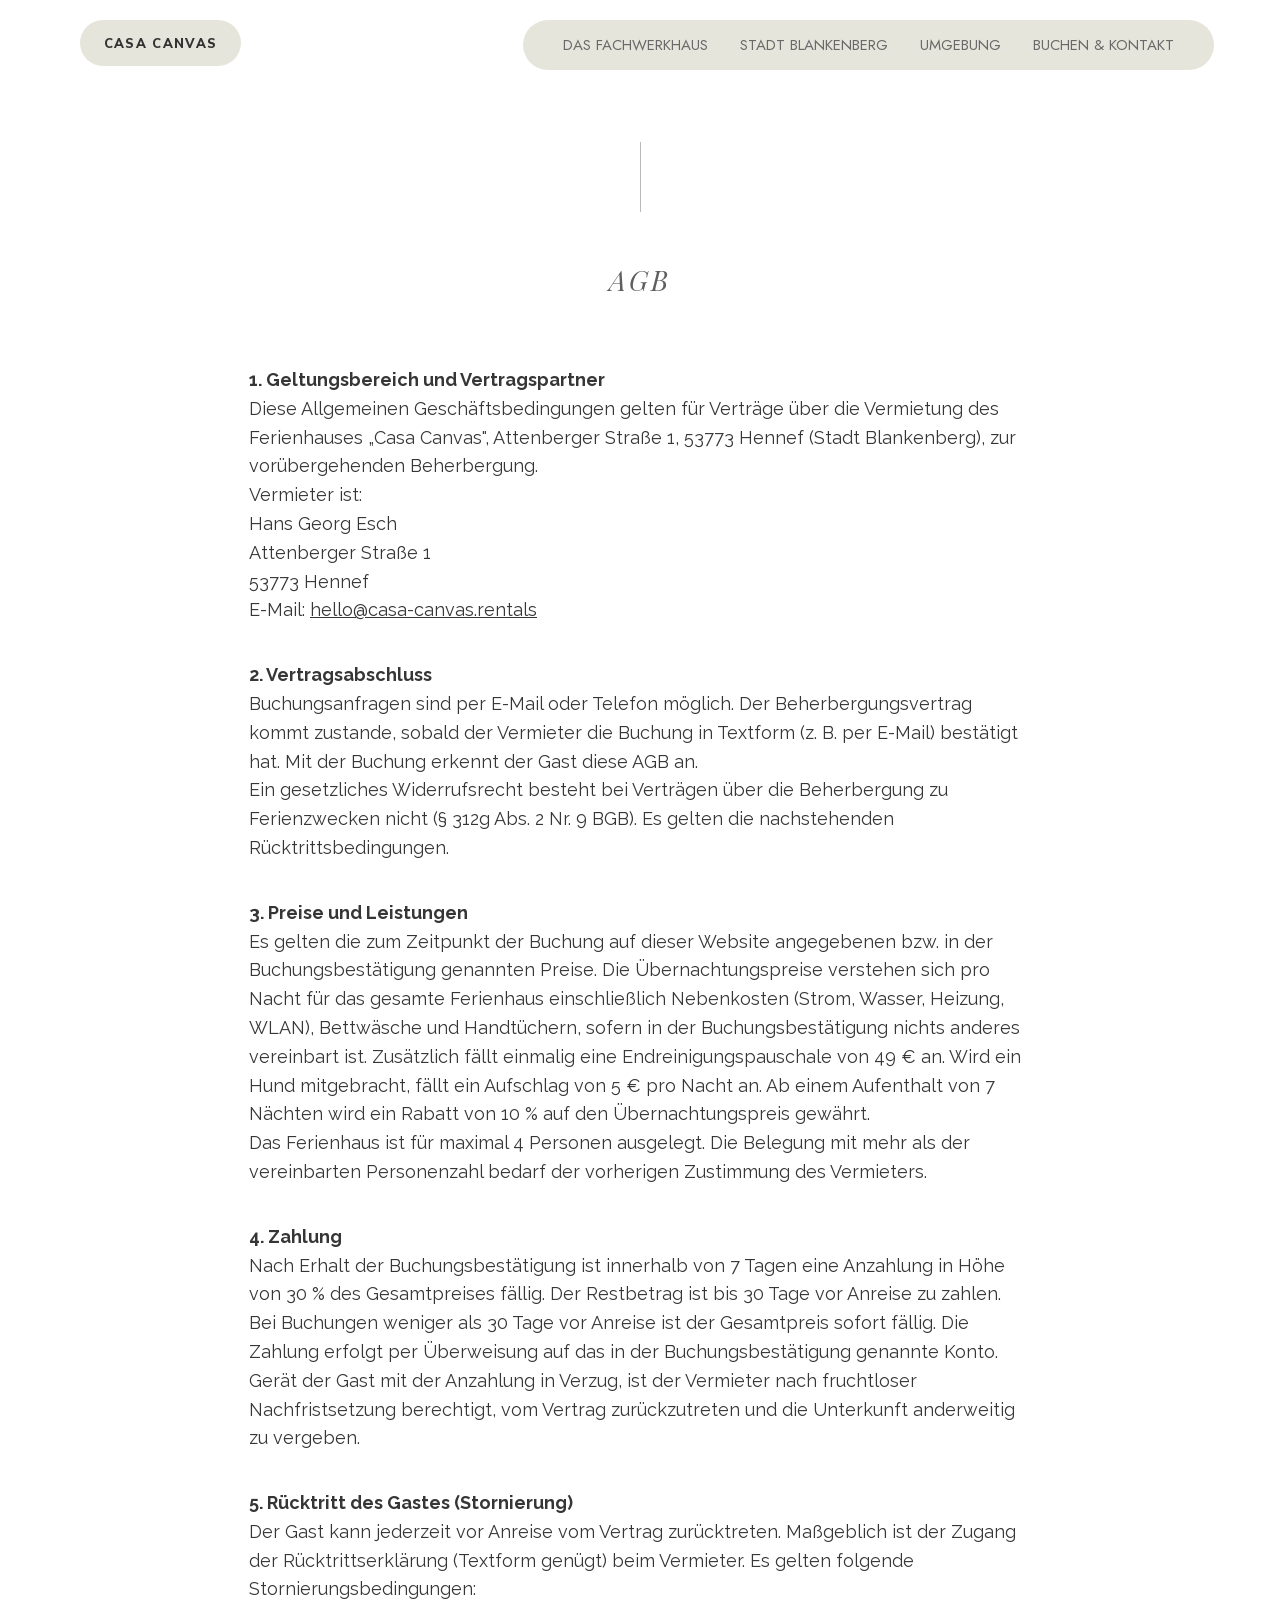
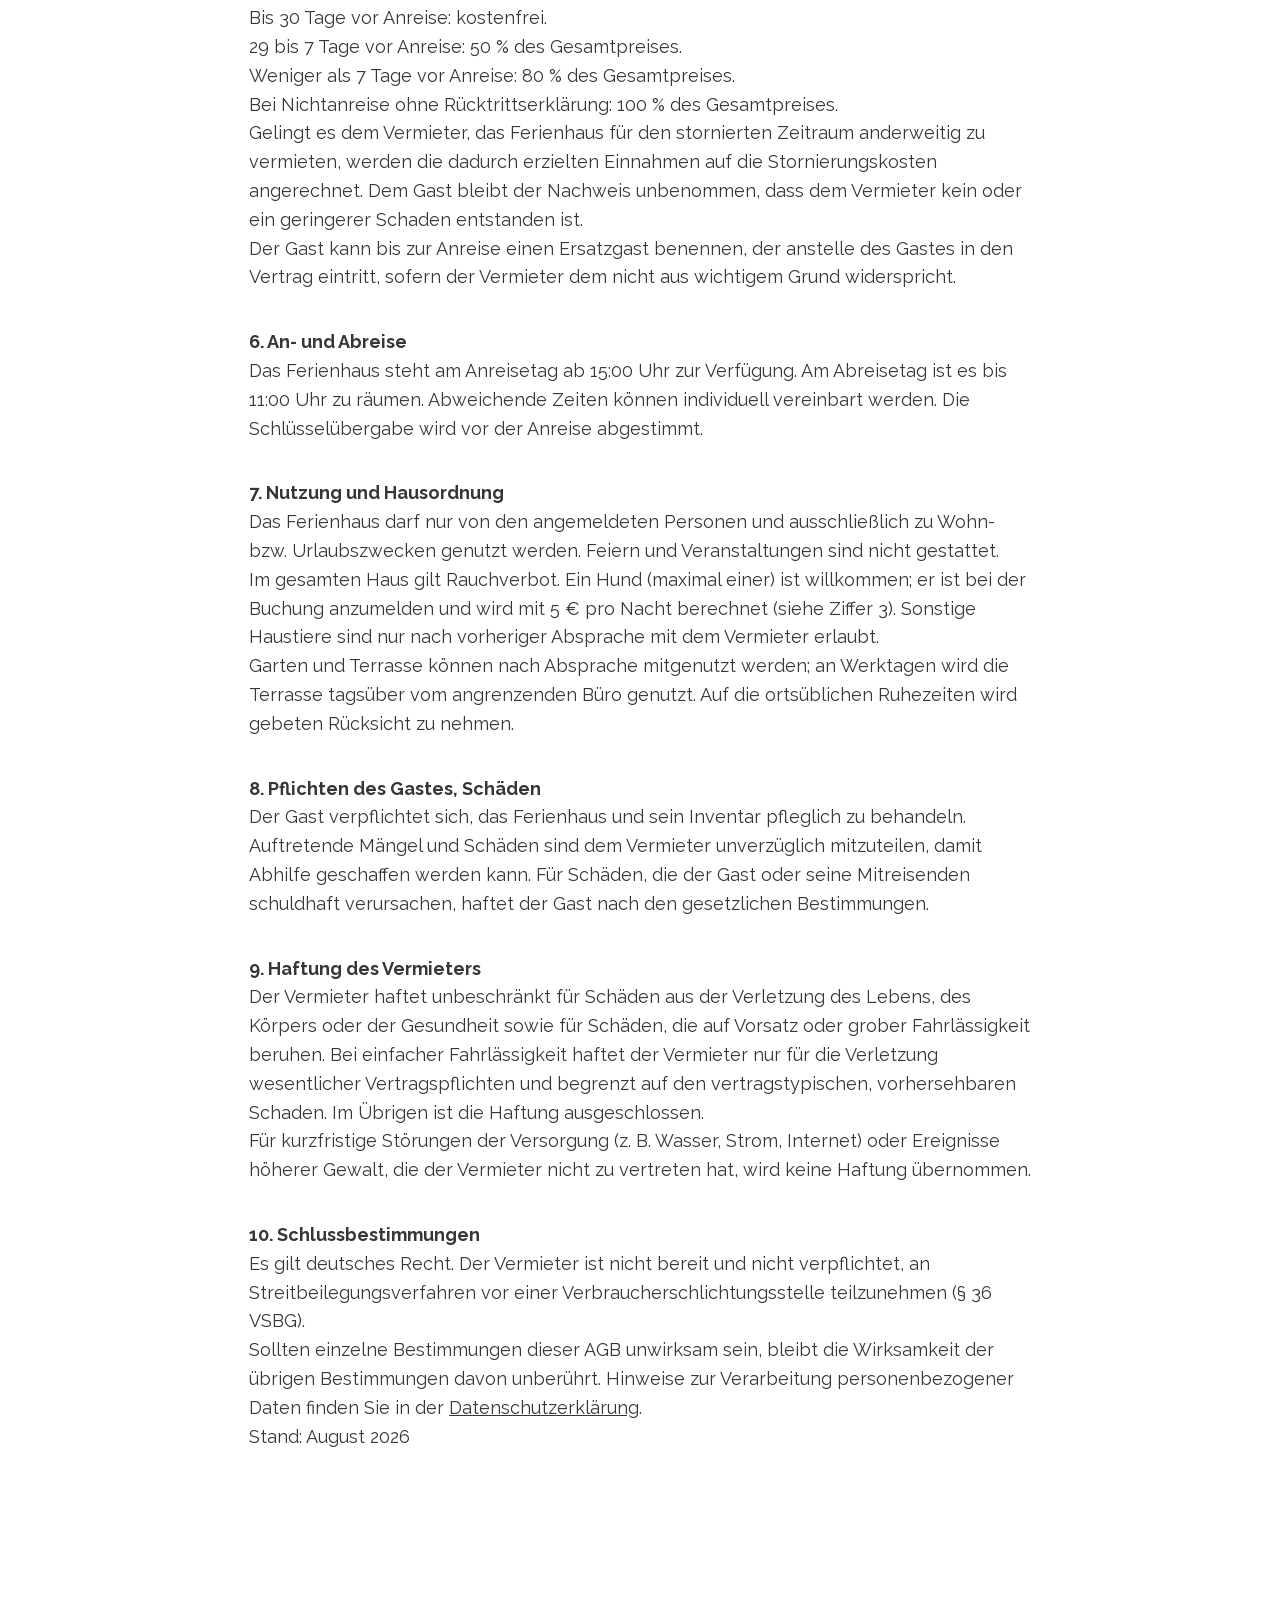
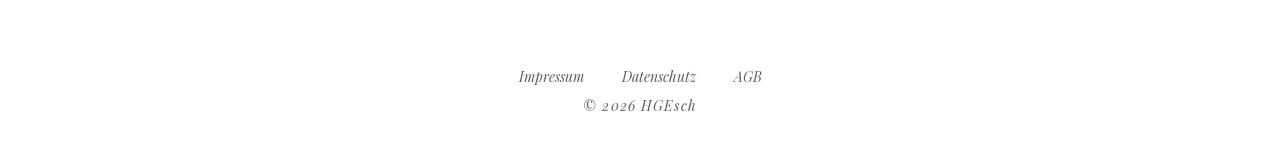
<file: agb.html>
<!DOCTYPE html>
<html lang="de">
<head>
  <meta charset="utf-8">
  <meta name="viewport" content="width=device-width, initial-scale=1">
  <title>AGB | Casa Canvas</title>
  <link rel="stylesheet" href="fonts/fonts.css">
  <link rel="stylesheet" href="css/style.css">
</head>
<body>

<header class="site-header">
  <a class="logo-pill" href="index.html">CASA CANVAS</a>
  <nav class="main-nav" aria-label="Hauptnavigation">
    <a href="index.html#das-fachwerkhaus">DAS FACHWERKHAUS</a>
    <a href="index.html#stadt-blankenberg">STADT BLANKENBERG</a>
    <a href="index.html#die-umgebung">UMGEBUNG</a>
    <a href="index.html#buchen-kontakt">BUCHEN &amp; KONTAKT</a>
  </nav>
  <button class="menu-toggle" aria-label="Menü öffnen" onclick="document.querySelector('.mobile-menu').classList.add('open')">
    <span></span><span></span><span></span>
  </button>
</header>

<div class="mobile-menu">
  <button class="close-menu" aria-label="Menü schließen" onclick="this.parentElement.classList.remove('open')">&#10005;</button>
  <a href="index.html#das-fachwerkhaus">DAS FACHWERKHAUS</a>
  <a href="index.html#stadt-blankenberg">STADT BLANKENBERG</a>
  <a href="index.html#die-umgebung">UMGEBUNG</a>
  <a href="index.html#buchen-kontakt">BUCHEN &amp; KONTAKT</a>
</div>

<main class="legal-main">
  <div class="divider"></div>
  <h1 class="legal-title">AGB</h1>

  <div class="legal-content">
    <h2>1. Geltungsbereich und Vertragspartner</h2>
    <p>Diese Allgemeinen Geschäftsbedingungen gelten für Verträge über die Vermietung des Ferienhauses „Casa Canvas", Attenberger Straße 1, 53773 Hennef (Stadt Blankenberg), zur vorübergehenden Beherbergung.</p>
    <p>Vermieter ist:<br>
    Hans Georg Esch<br>
    Attenberger Straße 1<br>
    53773 Hennef<br>
    E-Mail: <a href="mailto:hello@casa-canvas.rentals">hello@casa-canvas.rentals</a></p>

    <h2>2. Vertragsabschluss</h2>
    <p>Buchungsanfragen sind per E-Mail oder Telefon möglich. Der Beherbergungsvertrag kommt zustande, sobald der Vermieter die Buchung in Textform (z.&nbsp;B. per E-Mail) bestätigt hat. Mit der Buchung erkennt der Gast diese AGB an.</p>
    <p>Ein gesetzliches Widerrufsrecht besteht bei Verträgen über die Beherbergung zu Ferienzwecken nicht (§&nbsp;312g Abs.&nbsp;2 Nr.&nbsp;9 BGB). Es gelten die nachstehenden Rücktrittsbedingungen.</p>

    <h2>3. Preise und Leistungen</h2>
    <p>Es gelten die zum Zeitpunkt der Buchung auf dieser Website angegebenen bzw. in der Buchungsbestätigung genannten Preise. Die Übernachtungspreise verstehen sich pro Nacht für das gesamte Ferienhaus einschließlich Nebenkosten (Strom, Wasser, Heizung, WLAN), Bettwäsche und Handtüchern, sofern in der Buchungsbestätigung nichts anderes vereinbart ist. Zusätzlich fällt einmalig eine Endreinigungspauschale von 49&nbsp;€ an. Wird ein Hund mitgebracht, fällt ein Aufschlag von 5&nbsp;€ pro Nacht an. Ab einem Aufenthalt von 7 Nächten wird ein Rabatt von 10&nbsp;% auf den Übernachtungspreis gewährt.</p>
    <p>Das Ferienhaus ist für maximal 4 Personen ausgelegt. Die Belegung mit mehr als der vereinbarten Personenzahl bedarf der vorherigen Zustimmung des Vermieters.</p>

    <h2>4. Zahlung</h2>
    <p>Nach Erhalt der Buchungsbestätigung ist innerhalb von 7 Tagen eine Anzahlung in Höhe von 30&nbsp;% des Gesamtpreises fällig. Der Restbetrag ist bis 30 Tage vor Anreise zu zahlen. Bei Buchungen weniger als 30 Tage vor Anreise ist der Gesamtpreis sofort fällig. Die Zahlung erfolgt per Überweisung auf das in der Buchungsbestätigung genannte Konto.</p>
    <p>Gerät der Gast mit der Anzahlung in Verzug, ist der Vermieter nach fruchtloser Nachfristsetzung berechtigt, vom Vertrag zurückzutreten und die Unterkunft anderweitig zu vergeben.</p>

    <h2>5. Rücktritt des Gastes (Stornierung)</h2>
    <p>Der Gast kann jederzeit vor Anreise vom Vertrag zurücktreten. Maßgeblich ist der Zugang der Rücktrittserklärung (Textform genügt) beim Vermieter. Es gelten folgende Stornierungsbedingungen:</p>
    <p>Bis 30 Tage vor Anreise: kostenfrei.<br>
    29 bis 7 Tage vor Anreise: 50&nbsp;% des Gesamtpreises.<br>
    Weniger als 7 Tage vor Anreise: 80&nbsp;% des Gesamtpreises.<br>
    Bei Nichtanreise ohne Rücktrittserklärung: 100&nbsp;% des Gesamtpreises.</p>
    <p>Gelingt es dem Vermieter, das Ferienhaus für den stornierten Zeitraum anderweitig zu vermieten, werden die dadurch erzielten Einnahmen auf die Stornierungskosten angerechnet. Dem Gast bleibt der Nachweis unbenommen, dass dem Vermieter kein oder ein geringerer Schaden entstanden ist.</p>
    <p>Der Gast kann bis zur Anreise einen Ersatzgast benennen, der anstelle des Gastes in den Vertrag eintritt, sofern der Vermieter dem nicht aus wichtigem Grund widerspricht.</p>

    <h2>6. An- und Abreise</h2>
    <p>Das Ferienhaus steht am Anreisetag ab 15:00 Uhr zur Verfügung. Am Abreisetag ist es bis 11:00 Uhr zu räumen. Abweichende Zeiten können individuell vereinbart werden. Die Schlüsselübergabe wird vor der Anreise abgestimmt.</p>

    <h2>7. Nutzung und Hausordnung</h2>
    <p>Das Ferienhaus darf nur von den angemeldeten Personen und ausschließlich zu Wohn- bzw. Urlaubszwecken genutzt werden. Feiern und Veranstaltungen sind nicht gestattet.</p>
    <p>Im gesamten Haus gilt Rauchverbot. Ein Hund (maximal einer) ist willkommen; er ist bei der Buchung anzumelden und wird mit 5&nbsp;€ pro Nacht berechnet (siehe Ziffer&nbsp;3). Sonstige Haustiere sind nur nach vorheriger Absprache mit dem Vermieter erlaubt.</p>
    <p>Garten und Terrasse können nach Absprache mitgenutzt werden; an Werktagen wird die Terrasse tagsüber vom angrenzenden Büro genutzt. Auf die ortsüblichen Ruhezeiten wird gebeten Rücksicht zu nehmen.</p>

    <h2>8. Pflichten des Gastes, Schäden</h2>
    <p>Der Gast verpflichtet sich, das Ferienhaus und sein Inventar pfleglich zu behandeln. Auftretende Mängel und Schäden sind dem Vermieter unverzüglich mitzuteilen, damit Abhilfe geschaffen werden kann. Für Schäden, die der Gast oder seine Mitreisenden schuldhaft verursachen, haftet der Gast nach den gesetzlichen Bestimmungen.</p>

    <h2>9. Haftung des Vermieters</h2>
    <p>Der Vermieter haftet unbeschränkt für Schäden aus der Verletzung des Lebens, des Körpers oder der Gesundheit sowie für Schäden, die auf Vorsatz oder grober Fahrlässigkeit beruhen. Bei einfacher Fahrlässigkeit haftet der Vermieter nur für die Verletzung wesentlicher Vertragspflichten und begrenzt auf den vertragstypischen, vorhersehbaren Schaden. Im Übrigen ist die Haftung ausgeschlossen.</p>
    <p>Für kurzfristige Störungen der Versorgung (z.&nbsp;B. Wasser, Strom, Internet) oder Ereignisse höherer Gewalt, die der Vermieter nicht zu vertreten hat, wird keine Haftung übernommen.</p>

    <h2>10. Schlussbestimmungen</h2>
    <p>Es gilt deutsches Recht. Der Vermieter ist nicht bereit und nicht verpflichtet, an Streitbeilegungsverfahren vor einer Verbraucherschlichtungsstelle teilzunehmen (§&nbsp;36 VSBG).</p>
    <p>Sollten einzelne Bestimmungen dieser AGB unwirksam sein, bleibt die Wirksamkeit der übrigen Bestimmungen davon unberührt. Hinweise zur Verarbeitung personenbezogener Daten finden Sie in der <a href="datenschutz.html">Datenschutzerklärung</a>.</p>
    <p>Stand: August 2026</p>
  </div>
</main>

<footer class="site-footer">
  <p class="footer-links"><a href="impressum.html">Impressum</a><a href="datenschutz.html">Datenschutz</a><a href="agb.html">AGB</a></p>
  <p class="footer-copy">© 2026 HGEsch</p>
</footer>

</body>
</html>
</file>
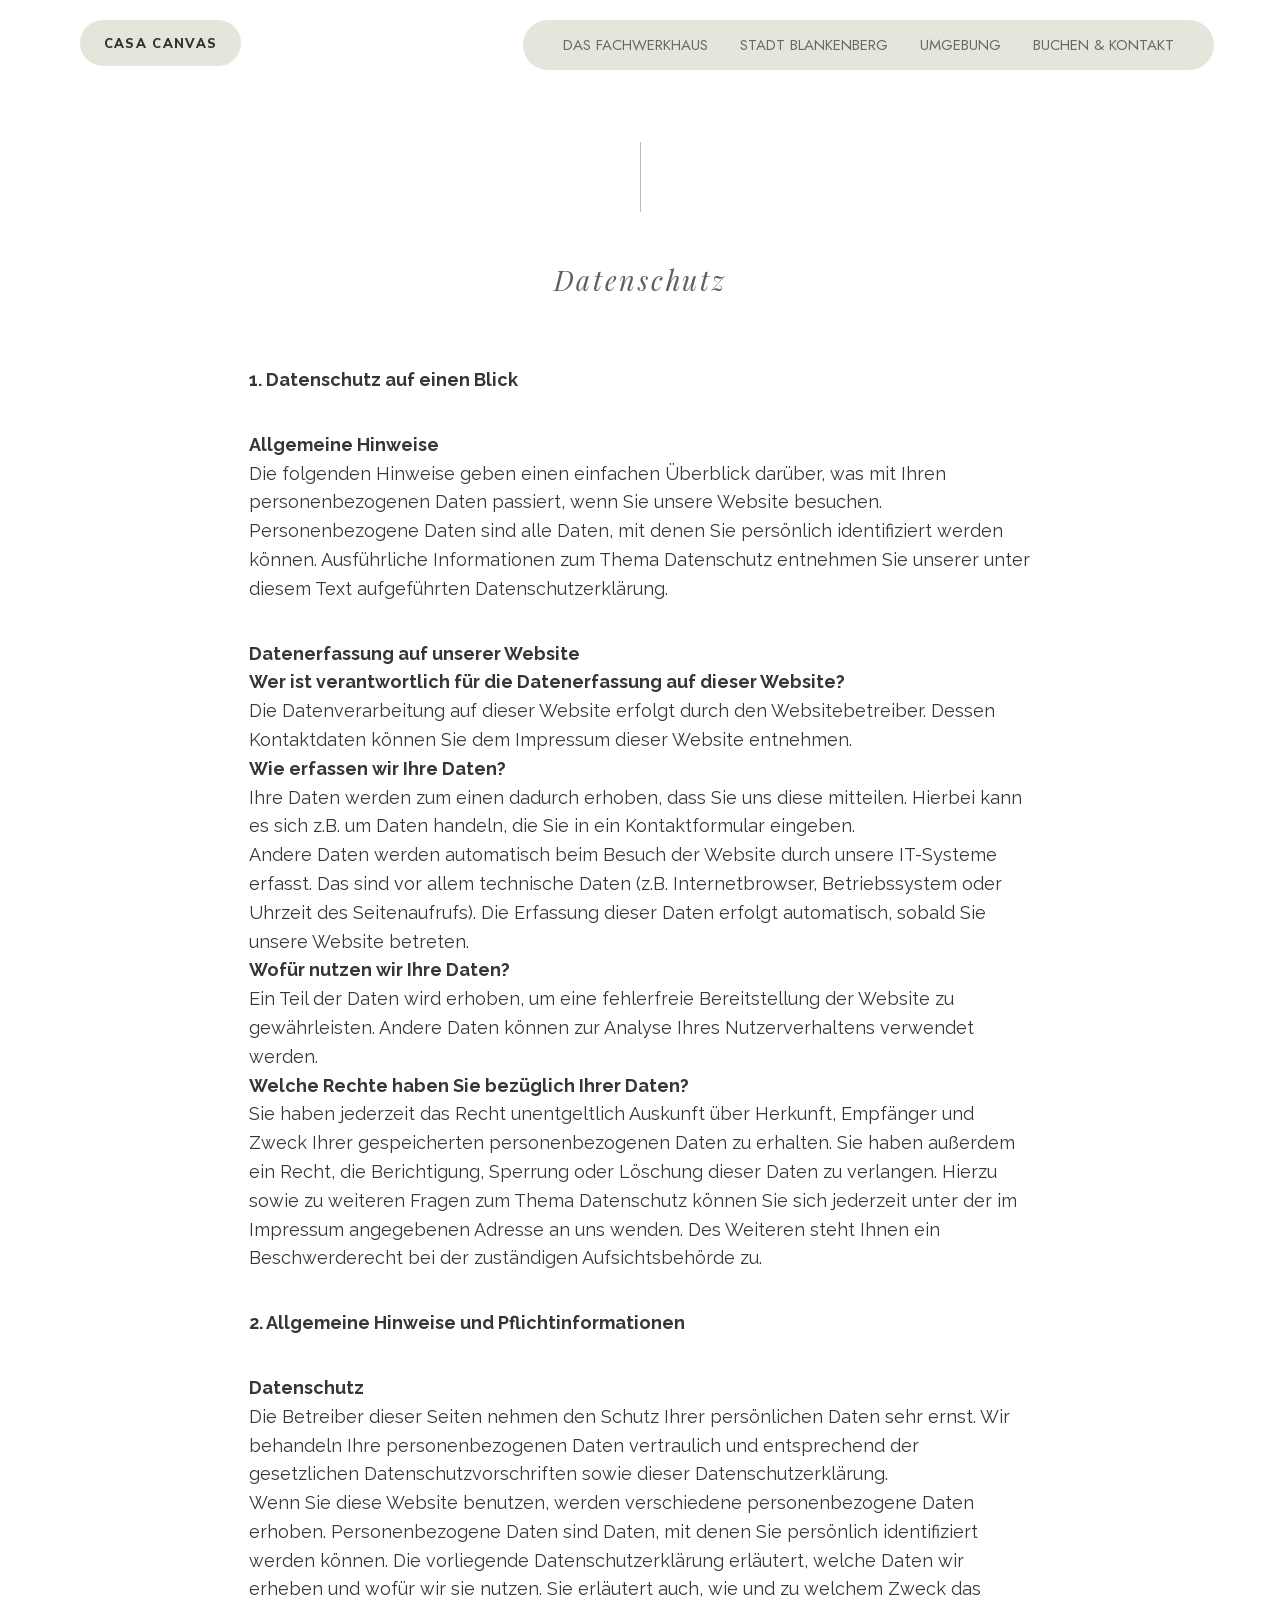
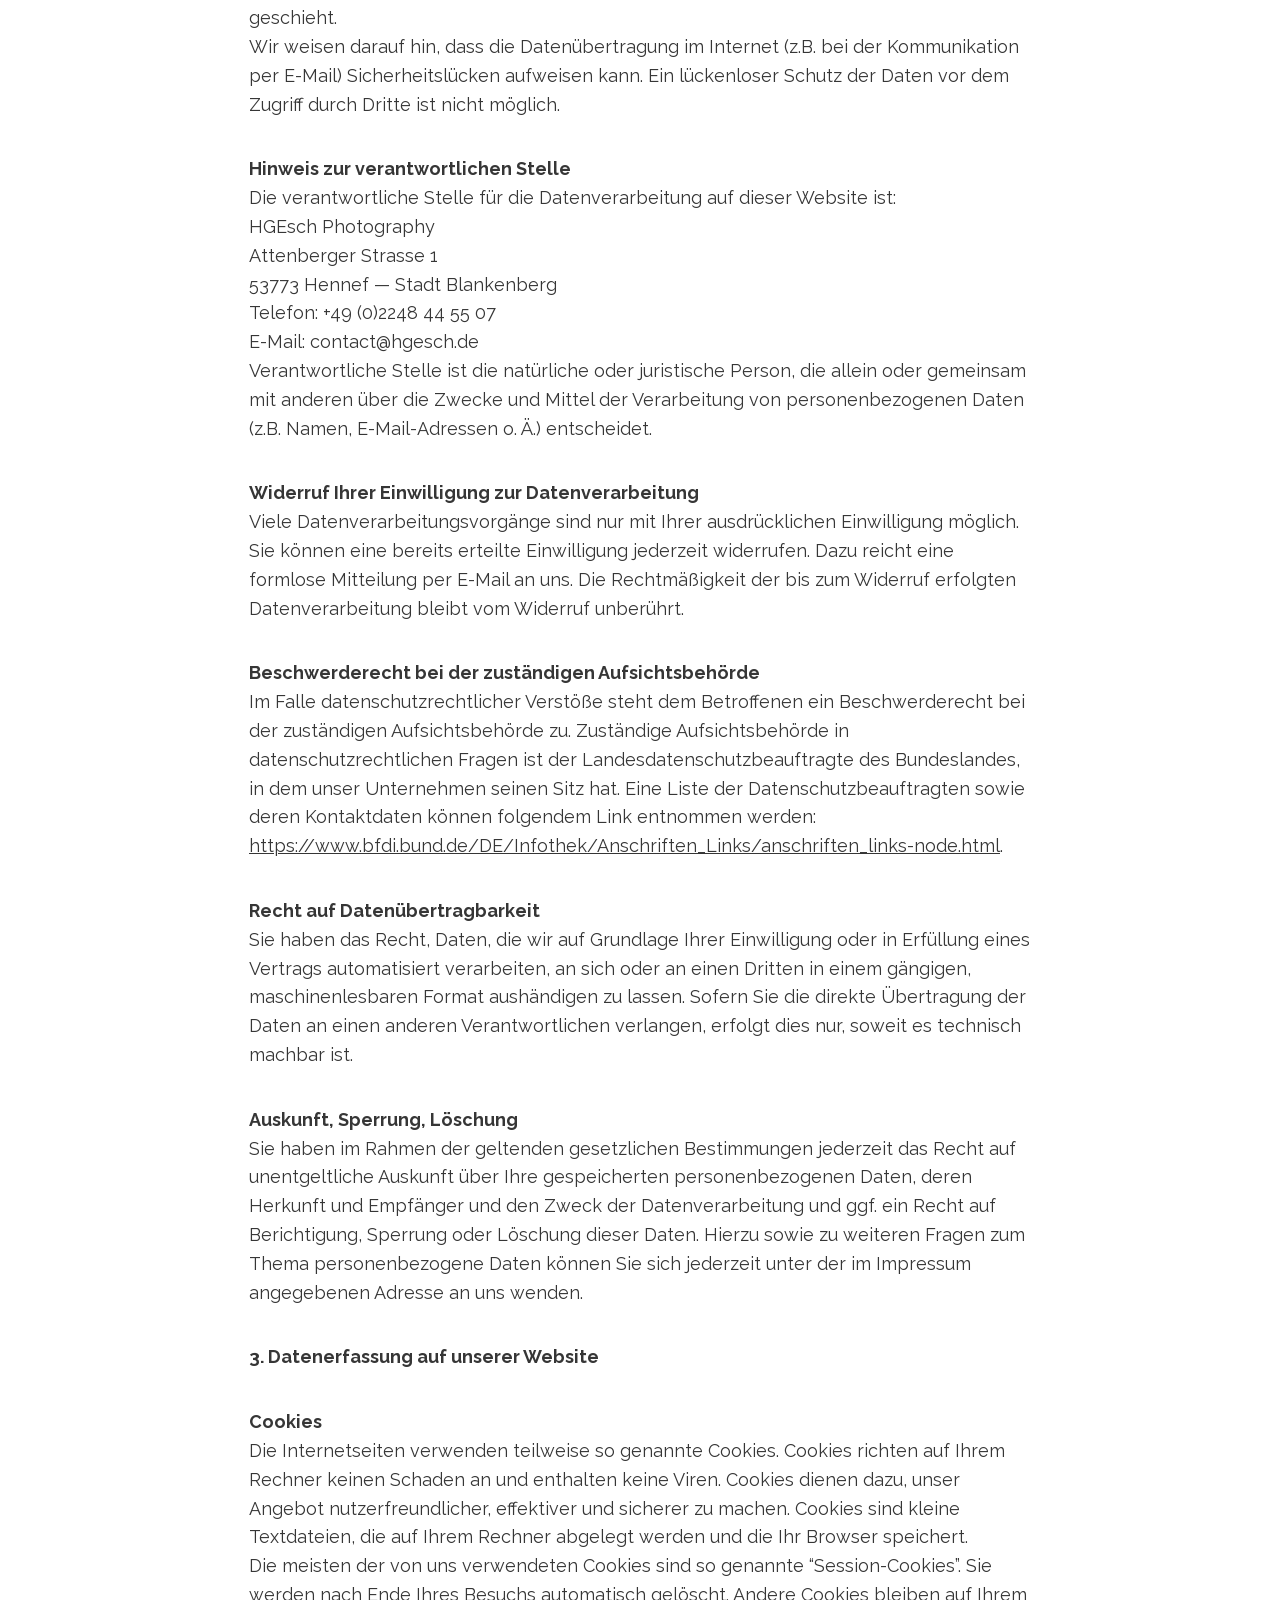
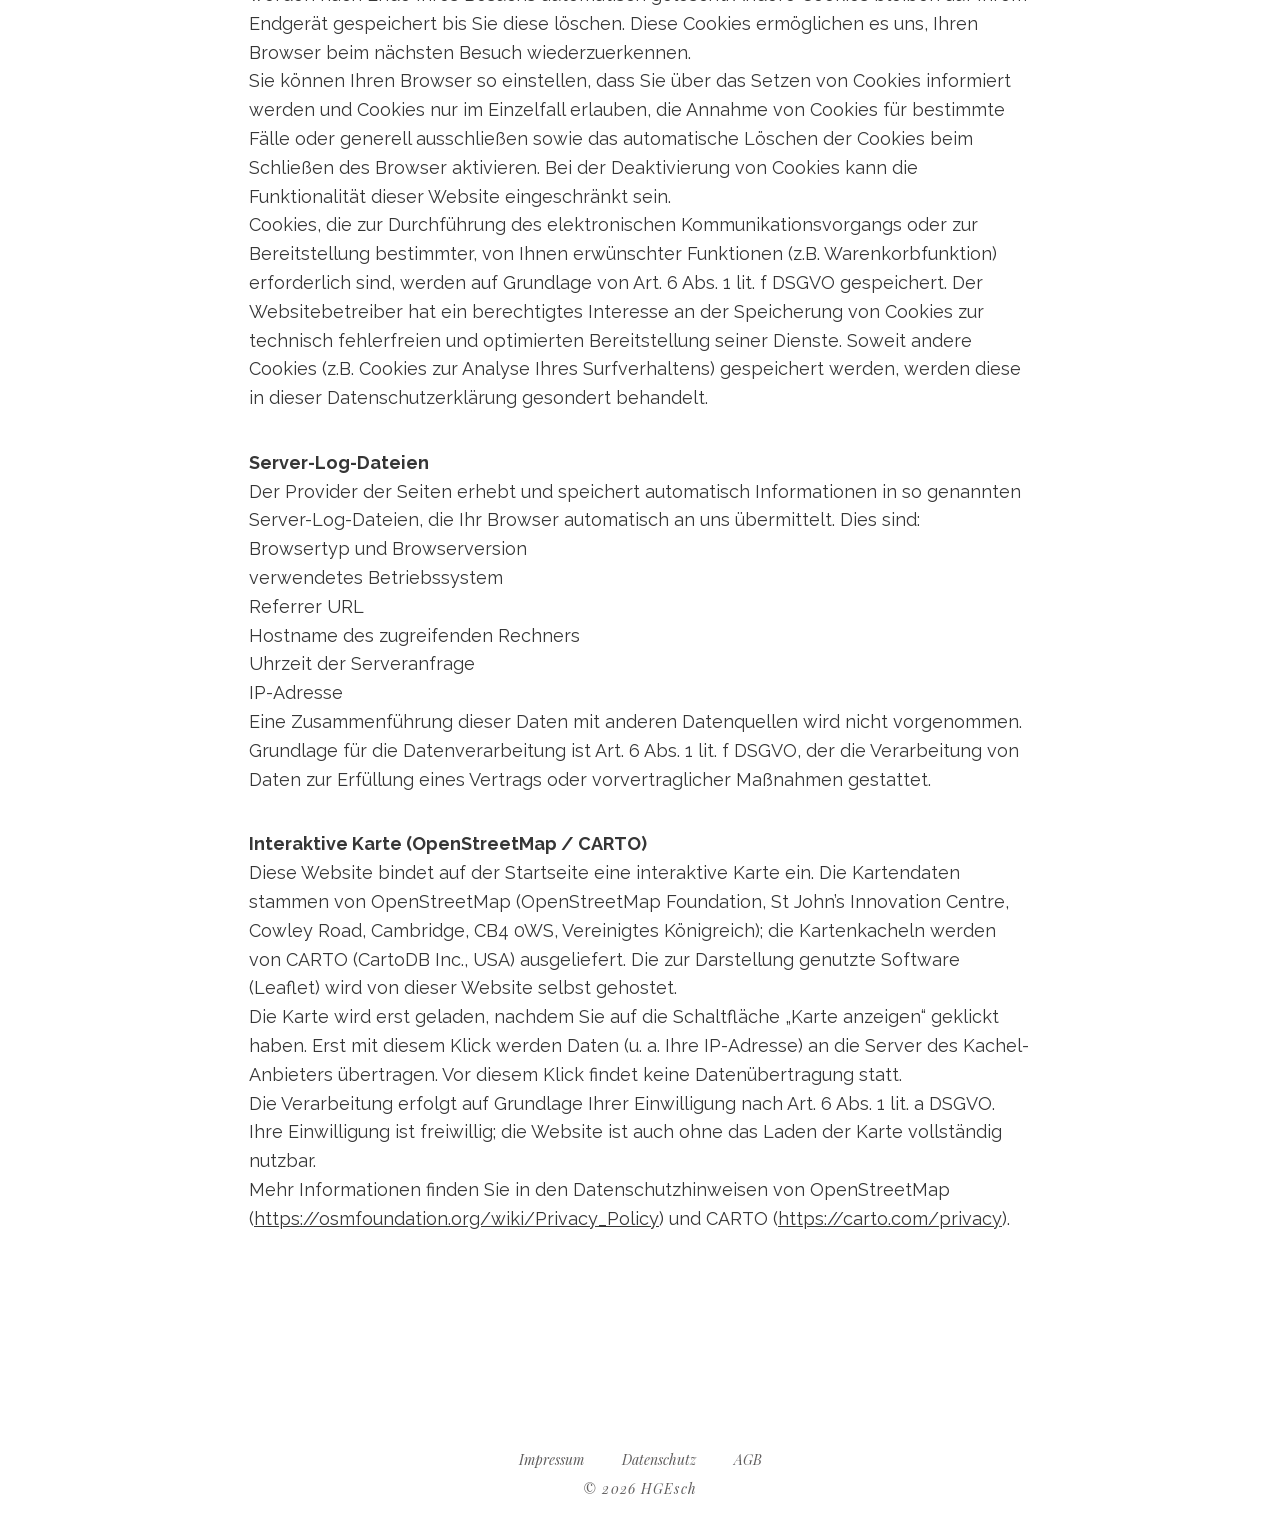
<file: datenschutz.html>
<!DOCTYPE html>
<html lang="de">
<head>
  <meta charset="utf-8">
  <meta name="viewport" content="width=device-width, initial-scale=1">
  <title>DATENSCHUTZ | Casa Canvas</title>
  <link rel="stylesheet" href="fonts/fonts.css">
  <link rel="stylesheet" href="css/style.css">
</head>
<body>

<header class="site-header">
  <a class="logo-pill" href="index.html">CASA CANVAS</a>
  <nav class="main-nav" aria-label="Hauptnavigation">
    <a href="index.html#das-fachwerkhaus">DAS FACHWERKHAUS</a>
    <a href="index.html#stadt-blankenberg">STADT BLANKENBERG</a>
    <a href="index.html#die-umgebung">UMGEBUNG</a>
    <a href="index.html#buchen-kontakt">BUCHEN &amp; KONTAKT</a>
  </nav>
  <button class="menu-toggle" aria-label="Menü öffnen" onclick="document.querySelector('.mobile-menu').classList.add('open')">
    <span></span><span></span><span></span>
  </button>
</header>

<div class="mobile-menu">
  <button class="close-menu" aria-label="Menü schließen" onclick="this.parentElement.classList.remove('open')">&#10005;</button>
  <a href="index.html#das-fachwerkhaus">DAS FACHWERKHAUS</a>
  <a href="index.html#stadt-blankenberg">STADT BLANKENBERG</a>
  <a href="index.html#die-umgebung">UMGEBUNG</a>
  <a href="index.html#buchen-kontakt">BUCHEN &amp; KONTAKT</a>
</div>

<main class="legal-main">
  <div class="divider"></div>
  <h1 class="legal-title">Datenschutz</h1>

  <div class="legal-content">
    <h2>1. Datenschutz auf einen Blick</h2>

    <h2>Allgemeine Hinweise</h2>
    <p>Die folgenden Hinweise geben einen einfachen Überblick darüber, was mit Ihren personenbezogenen Daten passiert, wenn Sie unsere Website besuchen. Personenbezogene Daten sind alle Daten, mit denen Sie persönlich identifiziert werden können. Ausführliche Informationen zum Thema Datenschutz entnehmen Sie unserer unter diesem Text aufgeführten Datenschutzerklärung.</p>

    <h2>Datenerfassung auf unserer Website</h2>
    <p><strong>Wer ist verantwortlich für die Datenerfassung auf dieser Website?</strong><br>
    Die Datenverarbeitung auf dieser Website erfolgt durch den Websitebetreiber. Dessen Kontaktdaten können Sie dem Impressum dieser Website entnehmen.</p>
    <p><strong>Wie erfassen wir Ihre Daten?</strong><br>
    Ihre Daten werden zum einen dadurch erhoben, dass Sie uns diese mitteilen. Hierbei kann es sich z.B. um Daten handeln, die Sie in ein Kontaktformular eingeben.<br>
    Andere Daten werden automatisch beim Besuch der Website durch unsere IT-Systeme erfasst. Das sind vor allem technische Daten (z.B. Internetbrowser, Betriebssystem oder Uhrzeit des Seitenaufrufs). Die Erfassung dieser Daten erfolgt automatisch, sobald Sie unsere Website betreten.</p>
    <p><strong>Wofür nutzen wir Ihre Daten?</strong><br>
    Ein Teil der Daten wird erhoben, um eine fehlerfreie Bereitstellung der Website zu gewährleisten. Andere Daten können zur Analyse Ihres Nutzerverhaltens verwendet werden.</p>
    <p><strong>Welche Rechte haben Sie bezüglich Ihrer Daten?</strong><br>
    Sie haben jederzeit das Recht unentgeltlich Auskunft über Herkunft, Empfänger und Zweck Ihrer gespeicherten personenbezogenen Daten zu erhalten. Sie haben außerdem ein Recht, die Berichtigung, Sperrung oder Löschung dieser Daten zu verlangen. Hierzu sowie zu weiteren Fragen zum Thema Datenschutz können Sie sich jederzeit unter der im Impressum angegebenen Adresse an uns wenden. Des Weiteren steht Ihnen ein Beschwerderecht bei der zuständigen Aufsichtsbehörde zu.</p>

    <h2>2. Allgemeine Hinweise und Pflichtinformationen</h2>

    <h2>Datenschutz</h2>
    <p>Die Betreiber dieser Seiten nehmen den Schutz Ihrer persönlichen Daten sehr ernst. Wir behandeln Ihre personenbezogenen Daten vertraulich und entsprechend der gesetzlichen Datenschutzvorschriften sowie dieser Datenschutzerklärung.</p>
    <p>Wenn Sie diese Website benutzen, werden verschiedene personenbezogene Daten erhoben. Personenbezogene Daten sind Daten, mit denen Sie persönlich identifiziert werden können. Die vorliegende Datenschutzerklärung erläutert, welche Daten wir erheben und wofür wir sie nutzen. Sie erläutert auch, wie und zu welchem Zweck das geschieht.</p>
    <p>Wir weisen darauf hin, dass die Datenübertragung im Internet (z.B. bei der Kommunikation per E-Mail) Sicherheitslücken aufweisen kann. Ein lückenloser Schutz der Daten vor dem Zugriff durch Dritte ist nicht möglich.</p>

    <h2>Hinweis zur verantwortlichen Stelle</h2>
    <p>Die verantwortliche Stelle für die Datenverarbeitung auf dieser Website ist:</p>
    <p>HGEsch Photography<br>
    Attenberger Strasse 1<br>
    53773 Hennef — Stadt Blankenberg<br>
    Telefon: +49 (0)2248 44 55 07<br>
    E-Mail: contact@hgesch.de</p>
    <p>Verantwortliche Stelle ist die natürliche oder juristische Person, die allein oder gemeinsam mit anderen über die Zwecke und Mittel der Verarbeitung von personenbezogenen Daten (z.B. Namen, E-Mail-Adressen o. Ä.) entscheidet.</p>

    <h2>Widerruf Ihrer Einwilligung zur Datenverarbeitung</h2>
    <p>Viele Datenverarbeitungsvorgänge sind nur mit Ihrer ausdrücklichen Einwilligung möglich. Sie können eine bereits erteilte Einwilligung jederzeit widerrufen. Dazu reicht eine formlose Mitteilung per E-Mail an uns. Die Rechtmäßigkeit der bis zum Widerruf erfolgten Datenverarbeitung bleibt vom Widerruf unberührt.</p>

    <h2>Beschwerderecht bei der zuständigen Aufsichtsbehörde</h2>
    <p>Im Falle datenschutzrechtlicher Verstöße steht dem Betroffenen ein Beschwerderecht bei der zuständigen Aufsichtsbehörde zu. Zuständige Aufsichtsbehörde in datenschutzrechtlichen Fragen ist der Landesdatenschutzbeauftragte des Bundeslandes, in dem unser Unternehmen seinen Sitz hat. Eine Liste der Datenschutzbeauftragten sowie deren Kontaktdaten können folgendem Link entnommen werden: <a href="https://www.bfdi.bund.de/DE/Infothek/Anschriften_Links/anschriften_links-node.html" target="_blank" rel="noopener">https://www.bfdi.bund.de/DE/Infothek/Anschriften_Links/anschriften_links-node.html</a>.</p>

    <h2>Recht auf Datenübertragbarkeit</h2>
    <p>Sie haben das Recht, Daten, die wir auf Grundlage Ihrer Einwilligung oder in Erfüllung eines Vertrags automatisiert verarbeiten, an sich oder an einen Dritten in einem gängigen, maschinenlesbaren Format aushändigen zu lassen. Sofern Sie die direkte Übertragung der Daten an einen anderen Verantwortlichen verlangen, erfolgt dies nur, soweit es technisch machbar ist.</p>

    <h2>Auskunft, Sperrung, Löschung</h2>
    <p>Sie haben im Rahmen der geltenden gesetzlichen Bestimmungen jederzeit das Recht auf unentgeltliche Auskunft über Ihre gespeicherten personenbezogenen Daten, deren Herkunft und Empfänger und den Zweck der Datenverarbeitung und ggf. ein Recht auf Berichtigung, Sperrung oder Löschung dieser Daten. Hierzu sowie zu weiteren Fragen zum Thema personenbezogene Daten können Sie sich jederzeit unter der im Impressum angegebenen Adresse an uns wenden.</p>

    <h2>3. Datenerfassung auf unserer Website</h2>

    <h2>Cookies</h2>
    <p>Die Internetseiten verwenden teilweise so genannte Cookies. Cookies richten auf Ihrem Rechner keinen Schaden an und enthalten keine Viren. Cookies dienen dazu, unser Angebot nutzerfreundlicher, effektiver und sicherer zu machen. Cookies sind kleine Textdateien, die auf Ihrem Rechner abgelegt werden und die Ihr Browser speichert.</p>
    <p>Die meisten der von uns verwendeten Cookies sind so genannte “Session-Cookies”. Sie werden nach Ende Ihres Besuchs automatisch gelöscht. Andere Cookies bleiben auf Ihrem Endgerät gespeichert bis Sie diese löschen. Diese Cookies ermöglichen es uns, Ihren Browser beim nächsten Besuch wiederzuerkennen.</p>
    <p>Sie können Ihren Browser so einstellen, dass Sie über das Setzen von Cookies informiert werden und Cookies nur im Einzelfall erlauben, die Annahme von Cookies für bestimmte Fälle oder generell ausschließen sowie das automatische Löschen der Cookies beim Schließen des Browser aktivieren. Bei der Deaktivierung von Cookies kann die Funktionalität dieser Website eingeschränkt sein.</p>
    <p>Cookies, die zur Durchführung des elektronischen Kommunikationsvorgangs oder zur Bereitstellung bestimmter, von Ihnen erwünschter Funktionen (z.B. Warenkorbfunktion) erforderlich sind, werden auf Grundlage von Art. 6 Abs. 1 lit. f DSGVO gespeichert. Der Websitebetreiber hat ein berechtigtes Interesse an der Speicherung von Cookies zur technisch fehlerfreien und optimierten Bereitstellung seiner Dienste. Soweit andere Cookies (z.B. Cookies zur Analyse Ihres Surfverhaltens) gespeichert werden, werden diese in dieser Datenschutzerklärung gesondert behandelt.</p>

    <h2>Server-Log-Dateien</h2>
    <p>Der Provider der Seiten erhebt und speichert automatisch Informationen in so genannten Server-Log-Dateien, die Ihr Browser automatisch an uns übermittelt. Dies sind:</p>
    <p>Browsertyp und Browserversion<br>
    verwendetes Betriebssystem<br>
    Referrer URL<br>
    Hostname des zugreifenden Rechners<br>
    Uhrzeit der Serveranfrage<br>
    IP-Adresse</p>
    <p>Eine Zusammenführung dieser Daten mit anderen Datenquellen wird nicht vorgenommen.</p>
    <p>Grundlage für die Datenverarbeitung ist Art. 6 Abs. 1 lit. f DSGVO, der die Verarbeitung von Daten zur Erfüllung eines Vertrags oder vorvertraglicher Maßnahmen gestattet.</p>

    <h2>Interaktive Karte (OpenStreetMap / CARTO)</h2>
    <p>Diese Website bindet auf der Startseite eine interaktive Karte ein. Die Kartendaten stammen von OpenStreetMap (OpenStreetMap Foundation, St John’s Innovation Centre, Cowley Road, Cambridge, CB4 0WS, Vereinigtes Königreich); die Kartenkacheln werden von CARTO (CartoDB Inc., USA) ausgeliefert. Die zur Darstellung genutzte Software (Leaflet) wird von dieser Website selbst gehostet.</p>
    <p>Die Karte wird erst geladen, nachdem Sie auf die Schaltfläche „Karte anzeigen“ geklickt haben. Erst mit diesem Klick werden Daten (u.&nbsp;a. Ihre IP-Adresse) an die Server des Kachel-Anbieters übertragen. Vor diesem Klick findet keine Datenübertragung statt.</p>
    <p>Die Verarbeitung erfolgt auf Grundlage Ihrer Einwilligung nach Art. 6 Abs. 1 lit. a DSGVO. Ihre Einwilligung ist freiwillig; die Website ist auch ohne das Laden der Karte vollständig nutzbar.</p>
    <p>Mehr Informationen finden Sie in den Datenschutzhinweisen von OpenStreetMap (<a href="https://osmfoundation.org/wiki/Privacy_Policy" target="_blank" rel="noopener">https://osmfoundation.org/wiki/Privacy_Policy</a>) und CARTO (<a href="https://carto.com/privacy" target="_blank" rel="noopener">https://carto.com/privacy</a>).</p>
  </div>
</main>

<footer class="site-footer">
  <p class="footer-links"><a href="impressum.html">Impressum</a><a href="datenschutz.html">Datenschutz</a><a href="agb.html">AGB</a></p>
  <p class="footer-copy">© 2026 HGEsch</p>
</footer>

</body>
</html>
</file>
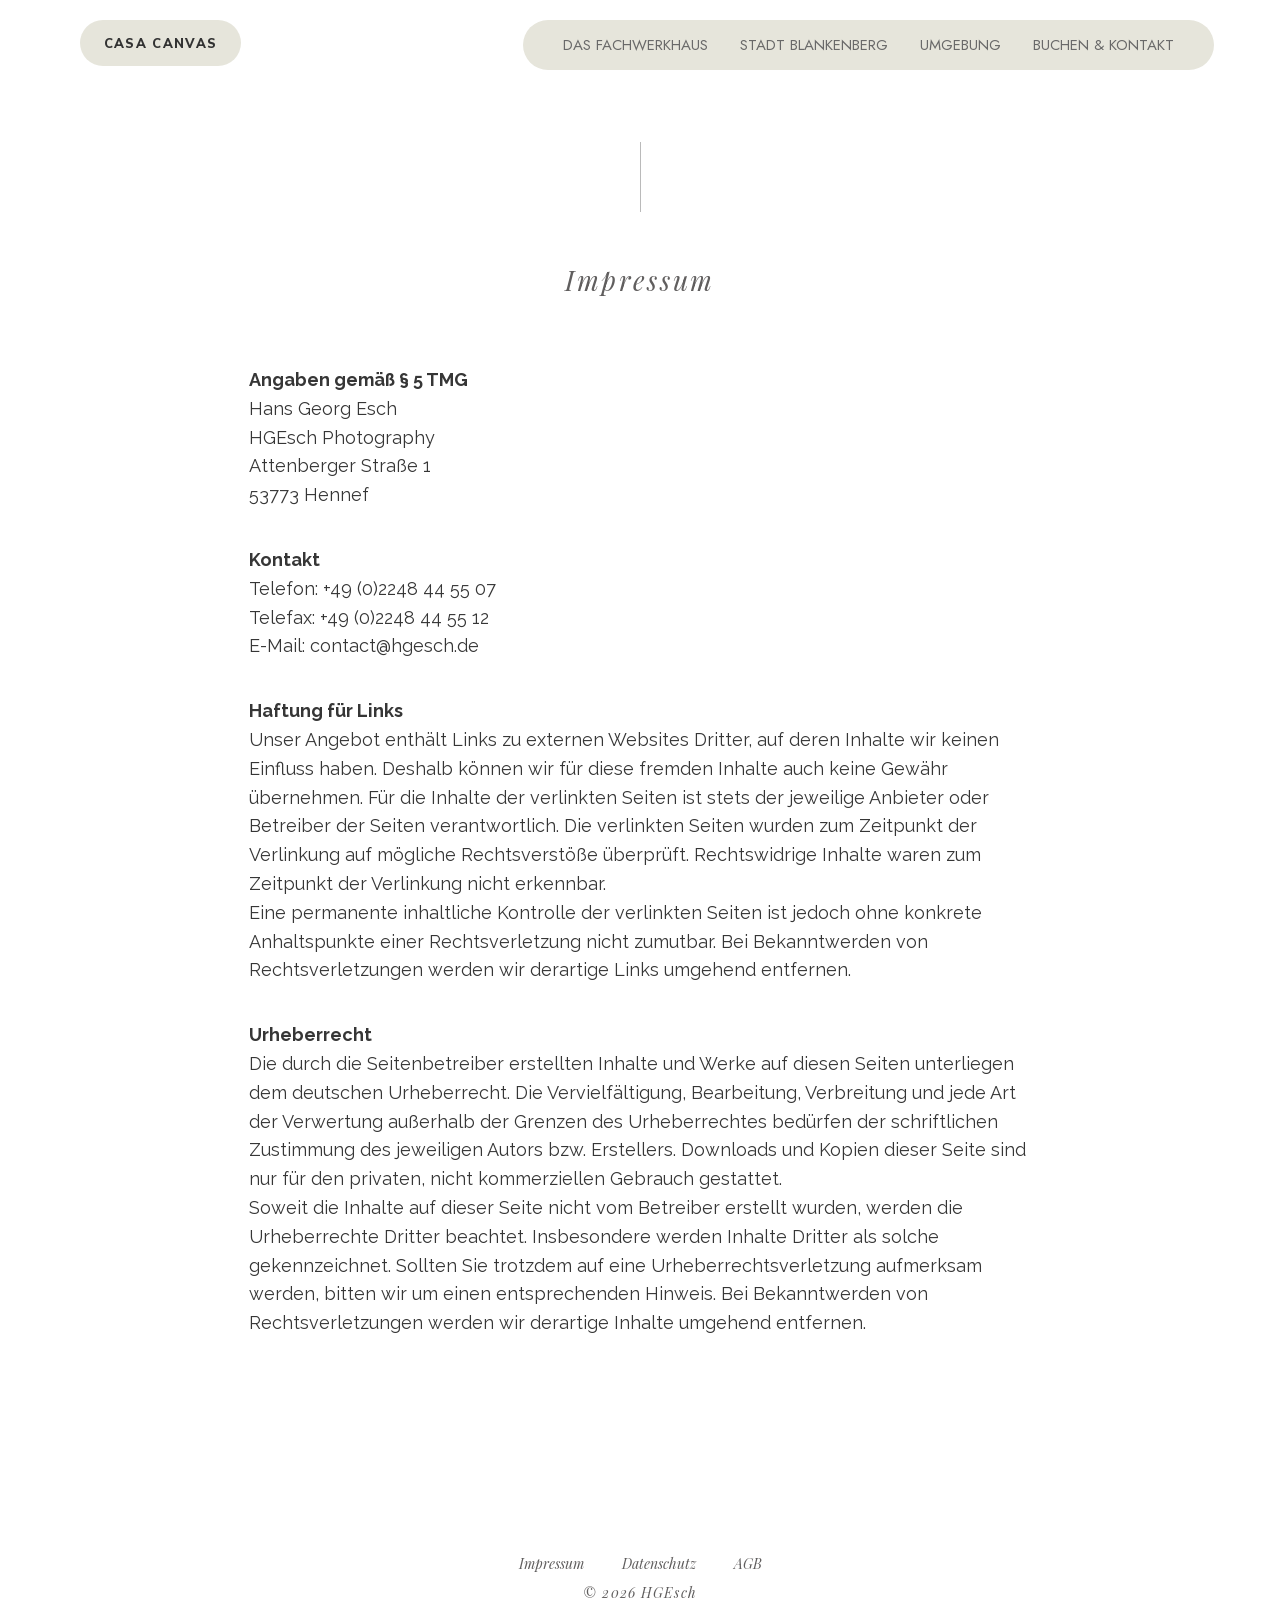
<file: impressum.html>
<!DOCTYPE html>
<html lang="de">
<head>
  <meta charset="utf-8">
  <meta name="viewport" content="width=device-width, initial-scale=1">
  <title>IMPRESSUM | Casa Canvas</title>
  <link rel="stylesheet" href="fonts/fonts.css">
  <link rel="stylesheet" href="css/style.css">
</head>
<body>

<header class="site-header">
  <a class="logo-pill" href="index.html">CASA CANVAS</a>
  <nav class="main-nav" aria-label="Hauptnavigation">
    <a href="index.html#das-fachwerkhaus">DAS FACHWERKHAUS</a>
    <a href="index.html#stadt-blankenberg">STADT BLANKENBERG</a>
    <a href="index.html#die-umgebung">UMGEBUNG</a>
    <a href="index.html#buchen-kontakt">BUCHEN &amp; KONTAKT</a>
  </nav>
  <button class="menu-toggle" aria-label="Menü öffnen" onclick="document.querySelector('.mobile-menu').classList.add('open')">
    <span></span><span></span><span></span>
  </button>
</header>

<div class="mobile-menu">
  <button class="close-menu" aria-label="Menü schließen" onclick="this.parentElement.classList.remove('open')">&#10005;</button>
  <a href="index.html#das-fachwerkhaus">DAS FACHWERKHAUS</a>
  <a href="index.html#stadt-blankenberg">STADT BLANKENBERG</a>
  <a href="index.html#die-umgebung">UMGEBUNG</a>
  <a href="index.html#buchen-kontakt">BUCHEN &amp; KONTAKT</a>
</div>

<main class="legal-main">
  <div class="divider"></div>
  <h1 class="legal-title">Impressum</h1>

  <div class="legal-content">
    <h2>Angaben gemäß § 5 TMG</h2>
    <p>Hans Georg Esch<br>
    HGEsch Photography<br>
    Attenberger Straße 1<br>
    53773 Hennef</p>

    <h2>Kontakt</h2>
    <p>Telefon: +49 (0)2248 44 55 07<br>
    Telefax: +49 (0)2248 44 55 12<br>
    E-Mail: contact@hgesch.de</p>

    <h2>Haftung für Links</h2>
    <p>Unser Angebot enthält Links zu externen Websites Dritter, auf deren Inhalte wir keinen Einfluss haben. Deshalb können wir für diese fremden Inhalte auch keine Gewähr übernehmen. Für die Inhalte der verlinkten Seiten ist stets der jeweilige Anbieter oder Betreiber der Seiten verantwortlich. Die verlinkten Seiten wurden zum Zeitpunkt der Verlinkung auf mögliche Rechtsverstöße überprüft. Rechtswidrige Inhalte waren zum Zeitpunkt der Verlinkung nicht erkennbar.<br>
    Eine permanente inhaltliche Kontrolle der verlinkten Seiten ist jedoch ohne konkrete Anhaltspunkte einer Rechtsverletzung nicht zumutbar. Bei Bekanntwerden von Rechtsverletzungen werden wir derartige Links umgehend entfernen.</p>

    <h2>Urheberrecht</h2>
    <p>Die durch die Seitenbetreiber erstellten Inhalte und Werke auf diesen Seiten unterliegen dem deutschen Urheberrecht. Die Vervielfältigung, Bearbeitung, Verbreitung und jede Art der Verwertung außerhalb der Grenzen des Urheberrechtes bedürfen der schriftlichen Zustimmung des jeweiligen Autors bzw. Erstellers. Downloads und Kopien dieser Seite sind nur für den privaten, nicht kommerziellen Gebrauch gestattet.<br>
    Soweit die Inhalte auf dieser Seite nicht vom Betreiber erstellt wurden, werden die Urheberrechte Dritter beachtet. Insbesondere werden Inhalte Dritter als solche gekennzeichnet. Sollten Sie trotzdem auf eine Urheberrechtsverletzung aufmerksam werden, bitten wir um einen entsprechenden Hinweis. Bei Bekanntwerden von Rechtsverletzungen werden wir derartige Inhalte umgehend entfernen.</p>
  </div>
</main>

<footer class="site-footer">
  <p class="footer-links"><a href="impressum.html">Impressum</a><a href="datenschutz.html">Datenschutz</a><a href="agb.html">AGB</a></p>
  <p class="footer-copy">© 2026 HGEsch</p>
</footer>

</body>
</html>
</file>
<file: fonts/fonts.css>
@font-face {
  font-family: 'EB Garamond';
  font-style: italic;
  font-weight: 400;
  font-display: swap;
  src: url(EBGaramond-400i-latin-ext.woff2) format('woff2');
  unicode-range: U+0100-02BA, U+02BD-02C5, U+02C7-02CC, U+02CE-02D7, U+02DD-02FF, U+0304, U+0308, U+0329, U+1D00-1DBF, U+1E00-1E9F, U+1EF2-1EFF, U+2020, U+20A0-20AB, U+20AD-20C0, U+2113, U+2C60-2C7F, U+A720-A7FF;
}
@font-face {
  font-family: 'EB Garamond';
  font-style: italic;
  font-weight: 400;
  font-display: swap;
  src: url(EBGaramond-400i-latin.woff2) format('woff2');
  unicode-range: U+0000-00FF, U+0131, U+0152-0153, U+02BB-02BC, U+02C6, U+02DA, U+02DC, U+0304, U+0308, U+0329, U+2000-206F, U+20AC, U+2122, U+2191, U+2193, U+2212, U+2215, U+FEFF, U+FFFD;
}
@font-face {
  font-family: 'EB Garamond';
  font-style: normal;
  font-weight: 400;
  font-display: swap;
  src: url(EBGaramond-400-latin-ext.woff2) format('woff2');
  unicode-range: U+0100-02BA, U+02BD-02C5, U+02C7-02CC, U+02CE-02D7, U+02DD-02FF, U+0304, U+0308, U+0329, U+1D00-1DBF, U+1E00-1E9F, U+1EF2-1EFF, U+2020, U+20A0-20AB, U+20AD-20C0, U+2113, U+2C60-2C7F, U+A720-A7FF;
}
@font-face {
  font-family: 'EB Garamond';
  font-style: normal;
  font-weight: 400;
  font-display: swap;
  src: url(EBGaramond-400-latin.woff2) format('woff2');
  unicode-range: U+0000-00FF, U+0131, U+0152-0153, U+02BB-02BC, U+02C6, U+02DA, U+02DC, U+0304, U+0308, U+0329, U+2000-206F, U+20AC, U+2122, U+2191, U+2193, U+2212, U+2215, U+FEFF, U+FFFD;
}
@font-face {
  font-family: 'Jost';
  font-style: normal;
  font-weight: 400;
  font-display: swap;
  src: url(Jost-400-latin-ext.woff2) format('woff2');
  unicode-range: U+0100-02BA, U+02BD-02C5, U+02C7-02CC, U+02CE-02D7, U+02DD-02FF, U+0304, U+0308, U+0329, U+1D00-1DBF, U+1E00-1E9F, U+1EF2-1EFF, U+2020, U+20A0-20AB, U+20AD-20C0, U+2113, U+2C60-2C7F, U+A720-A7FF;
}
@font-face {
  font-family: 'Jost';
  font-style: normal;
  font-weight: 400;
  font-display: swap;
  src: url(Jost-400-latin.woff2) format('woff2');
  unicode-range: U+0000-00FF, U+0131, U+0152-0153, U+02BB-02BC, U+02C6, U+02DA, U+02DC, U+0304, U+0308, U+0329, U+2000-206F, U+20AC, U+2122, U+2191, U+2193, U+2212, U+2215, U+FEFF, U+FFFD;
}
@font-face {
  font-family: 'Mulish';
  font-style: normal;
  font-weight: 300;
  font-display: swap;
  src: url(Mulish-300-latin-ext.woff2) format('woff2');
  unicode-range: U+0100-02BA, U+02BD-02C5, U+02C7-02CC, U+02CE-02D7, U+02DD-02FF, U+0304, U+0308, U+0329, U+1D00-1DBF, U+1E00-1E9F, U+1EF2-1EFF, U+2020, U+20A0-20AB, U+20AD-20C0, U+2113, U+2C60-2C7F, U+A720-A7FF;
}
@font-face {
  font-family: 'Mulish';
  font-style: normal;
  font-weight: 300;
  font-display: swap;
  src: url(Mulish-300-latin.woff2) format('woff2');
  unicode-range: U+0000-00FF, U+0131, U+0152-0153, U+02BB-02BC, U+02C6, U+02DA, U+02DC, U+0304, U+0308, U+0329, U+2000-206F, U+20AC, U+2122, U+2191, U+2193, U+2212, U+2215, U+FEFF, U+FFFD;
}
@font-face {
  font-family: 'Mulish';
  font-style: normal;
  font-weight: 400;
  font-display: swap;
  src: url(Mulish-400-latin-ext.woff2) format('woff2');
  unicode-range: U+0100-02BA, U+02BD-02C5, U+02C7-02CC, U+02CE-02D7, U+02DD-02FF, U+0304, U+0308, U+0329, U+1D00-1DBF, U+1E00-1E9F, U+1EF2-1EFF, U+2020, U+20A0-20AB, U+20AD-20C0, U+2113, U+2C60-2C7F, U+A720-A7FF;
}
@font-face {
  font-family: 'Mulish';
  font-style: normal;
  font-weight: 400;
  font-display: swap;
  src: url(Mulish-400-latin.woff2) format('woff2');
  unicode-range: U+0000-00FF, U+0131, U+0152-0153, U+02BB-02BC, U+02C6, U+02DA, U+02DC, U+0304, U+0308, U+0329, U+2000-206F, U+20AC, U+2122, U+2191, U+2193, U+2212, U+2215, U+FEFF, U+FFFD;
}
@font-face {
  font-family: 'Mulish';
  font-style: normal;
  font-weight: 800;
  font-display: swap;
  src: url(Mulish-800-latin-ext.woff2) format('woff2');
  unicode-range: U+0100-02BA, U+02BD-02C5, U+02C7-02CC, U+02CE-02D7, U+02DD-02FF, U+0304, U+0308, U+0329, U+1D00-1DBF, U+1E00-1E9F, U+1EF2-1EFF, U+2020, U+20A0-20AB, U+20AD-20C0, U+2113, U+2C60-2C7F, U+A720-A7FF;
}
@font-face {
  font-family: 'Mulish';
  font-style: normal;
  font-weight: 800;
  font-display: swap;
  src: url(Mulish-800-latin.woff2) format('woff2');
  unicode-range: U+0000-00FF, U+0131, U+0152-0153, U+02BB-02BC, U+02C6, U+02DA, U+02DC, U+0304, U+0308, U+0329, U+2000-206F, U+20AC, U+2122, U+2191, U+2193, U+2212, U+2215, U+FEFF, U+FFFD;
}
@font-face {
  font-family: 'Playfair Display';
  font-style: italic;
  font-weight: 400;
  font-display: swap;
  src: url(PlayfairDisplay-400i-latin-ext.woff2) format('woff2');
  unicode-range: U+0100-02BA, U+02BD-02C5, U+02C7-02CC, U+02CE-02D7, U+02DD-02FF, U+0304, U+0308, U+0329, U+1D00-1DBF, U+1E00-1E9F, U+1EF2-1EFF, U+2020, U+20A0-20AB, U+20AD-20C0, U+2113, U+2C60-2C7F, U+A720-A7FF;
}
@font-face {
  font-family: 'Playfair Display';
  font-style: italic;
  font-weight: 400;
  font-display: swap;
  src: url(PlayfairDisplay-400i-latin.woff2) format('woff2');
  unicode-range: U+0000-00FF, U+0131, U+0152-0153, U+02BB-02BC, U+02C6, U+02DA, U+02DC, U+0304, U+0308, U+0329, U+2000-206F, U+20AC, U+2122, U+2191, U+2193, U+2212, U+2215, U+FEFF, U+FFFD;
}
@font-face {
  font-family: 'Playfair Display';
  font-style: italic;
  font-weight: 500;
  font-display: swap;
  src: url(PlayfairDisplay-500i-latin-ext.woff2) format('woff2');
  unicode-range: U+0100-02BA, U+02BD-02C5, U+02C7-02CC, U+02CE-02D7, U+02DD-02FF, U+0304, U+0308, U+0329, U+1D00-1DBF, U+1E00-1E9F, U+1EF2-1EFF, U+2020, U+20A0-20AB, U+20AD-20C0, U+2113, U+2C60-2C7F, U+A720-A7FF;
}
@font-face {
  font-family: 'Playfair Display';
  font-style: italic;
  font-weight: 500;
  font-display: swap;
  src: url(PlayfairDisplay-500i-latin.woff2) format('woff2');
  unicode-range: U+0000-00FF, U+0131, U+0152-0153, U+02BB-02BC, U+02C6, U+02DA, U+02DC, U+0304, U+0308, U+0329, U+2000-206F, U+20AC, U+2122, U+2191, U+2193, U+2212, U+2215, U+FEFF, U+FFFD;
}
@font-face {
  font-family: 'Raleway';
  font-style: normal;
  font-weight: 400;
  font-display: swap;
  src: url(Raleway-400-latin-ext.woff2) format('woff2');
  unicode-range: U+0100-02BA, U+02BD-02C5, U+02C7-02CC, U+02CE-02D7, U+02DD-02FF, U+0304, U+0308, U+0329, U+1D00-1DBF, U+1E00-1E9F, U+1EF2-1EFF, U+2020, U+20A0-20AB, U+20AD-20C0, U+2113, U+2C60-2C7F, U+A720-A7FF;
}
@font-face {
  font-family: 'Raleway';
  font-style: normal;
  font-weight: 400;
  font-display: swap;
  src: url(Raleway-400-latin.woff2) format('woff2');
  unicode-range: U+0000-00FF, U+0131, U+0152-0153, U+02BB-02BC, U+02C6, U+02DA, U+02DC, U+0304, U+0308, U+0329, U+2000-206F, U+20AC, U+2122, U+2191, U+2193, U+2212, U+2215, U+FEFF, U+FFFD;
}
@font-face {
  font-family: 'Raleway';
  font-style: normal;
  font-weight: 500;
  font-display: swap;
  src: url(Raleway-500-latin-ext.woff2) format('woff2');
  unicode-range: U+0100-02BA, U+02BD-02C5, U+02C7-02CC, U+02CE-02D7, U+02DD-02FF, U+0304, U+0308, U+0329, U+1D00-1DBF, U+1E00-1E9F, U+1EF2-1EFF, U+2020, U+20A0-20AB, U+20AD-20C0, U+2113, U+2C60-2C7F, U+A720-A7FF;
}
@font-face {
  font-family: 'Raleway';
  font-style: normal;
  font-weight: 500;
  font-display: swap;
  src: url(Raleway-500-latin.woff2) format('woff2');
  unicode-range: U+0000-00FF, U+0131, U+0152-0153, U+02BB-02BC, U+02C6, U+02DA, U+02DC, U+0304, U+0308, U+0329, U+2000-206F, U+20AC, U+2122, U+2191, U+2193, U+2212, U+2215, U+FEFF, U+FFFD;
}
@font-face {
  font-family: 'Raleway';
  font-style: normal;
  font-weight: 700;
  font-display: swap;
  src: url(Raleway-700-latin-ext.woff2) format('woff2');
  unicode-range: U+0100-02BA, U+02BD-02C5, U+02C7-02CC, U+02CE-02D7, U+02DD-02FF, U+0304, U+0308, U+0329, U+1D00-1DBF, U+1E00-1E9F, U+1EF2-1EFF, U+2020, U+20A0-20AB, U+20AD-20C0, U+2113, U+2C60-2C7F, U+A720-A7FF;
}
@font-face {
  font-family: 'Raleway';
  font-style: normal;
  font-weight: 700;
  font-display: swap;
  src: url(Raleway-700-latin.woff2) format('woff2');
  unicode-range: U+0000-00FF, U+0131, U+0152-0153, U+02BB-02BC, U+02C6, U+02DA, U+02DC, U+0304, U+0308, U+0329, U+2000-206F, U+20AC, U+2122, U+2191, U+2193, U+2212, U+2215, U+FEFF, U+FFFD;
}
</file>
<file: css/style.css>
/* ============================================================
   Casa Canvas — casa-canvas.de
   Single stylesheet for the whole site.
   ============================================================ */

/* ---------- Fonts (self-hosted, see fonts/fonts.css) ---------- */

:root {
  /* Theme colors */
  --c-text: #363636;          /* body text */
  --c-heading: #605e5e;       /* headings */
  --c-line: #bababa;          /* divider lines */
  --c-beige: #e6e5db;         /* header pills, icon band */
  --c-nav: #696969;           /* nav item text */
  --c-dark: #323232;          /* logo text, buttons */

  --f-display: "Playfair Display", serif;
  --f-body: "Raleway", sans-serif;
  --f-subtitle: "Mulish", sans-serif;
  --f-nav: "Jost", sans-serif;
  --f-logo: "Mulish", sans-serif;
}

* { margin: 0; padding: 0; box-sizing: border-box; }

html { scroll-behavior: smooth; scroll-padding-top: 97px; }

body {
  font-family: var(--f-body);
  font-weight: 400;
  color: var(--c-text);
  background: #fff;
  -webkit-font-smoothing: antialiased;
}

img { display: block; max-width: 100%; }
a { color: inherit; }

/* ============================ Header ============================ */

.site-header {
  height: 97px;
  display: flex;
  justify-content: space-between;
  align-items: flex-start;
  padding: 20px 66px 0 80px;
  background: #fff;
  position: sticky;
  top: 0;
  z-index: 10;
}

.logo-pill {
  display: flex;
  align-items: center;
  justify-content: center;
  width: 161px;
  height: 46px;
  border-radius: 100px;
  background: var(--c-beige);
  font-family: var(--f-logo);
  font-weight: 800;
  font-size: 13px;
  letter-spacing: 0.1em;
  color: var(--c-dark);
  text-decoration: none;
  transition: background-color 0.4s ease, color 0.4s ease;
}
.logo-pill:hover { background: var(--c-dark); color: #fff; }

.main-nav {
  display: flex;
  align-items: center;
  height: 50px;
  padding: 5px 24px;
  border-radius: 80px;
  background: var(--c-beige);
}
.main-nav a {
  font-family: var(--f-nav);
  font-weight: 400;
  font-size: 15px;
  line-height: 1.4;
  color: var(--c-nav);
  text-decoration: none;
  padding: 0 16px;
  white-space: nowrap;
  transition: color 0.4s ease;
}
.main-nav a:hover, .main-nav a.active { color: #000; }

/* Mobile menu button */
.menu-toggle {
  display: none;
  background: none;
  border: 0;
  width: 40px;
  height: 40px;
  cursor: pointer;
  position: relative;
}
.menu-toggle span {
  display: block;
  height: 2px;
  background: var(--c-dark);
  margin: 5px 0 5px auto;
}
.menu-toggle span:nth-child(1) { width: 26px; }
.menu-toggle span:nth-child(2) { width: 18px; }
.menu-toggle span:nth-child(3) { width: 26px; }

.mobile-menu {
  display: none;
  position: fixed;
  inset: 0;
  background: #fff;
  z-index: 100;
  flex-direction: column;
  align-items: center;
  justify-content: center;
  gap: 34px;
}
.mobile-menu.open { display: flex; }
.mobile-menu a {
  font-family: var(--f-nav);
  font-size: 18px;
  letter-spacing: 0.05em;
  color: var(--c-dark);
  text-decoration: none;
}
.mobile-menu .close-menu {
  position: absolute;
  top: 24px;
  right: 24px;
  background: none;
  border: 0;
  font-size: 28px;
  font-family: var(--f-subtitle);
  font-weight: 300;
  color: var(--c-dark);
  cursor: pointer;
}

/* ============================ Hero ============================ */

/* Fixed-height hero — the image may crop/zoom with the browser width.
   (All other photos keep their natural ratio.) */
.hero {
  position: relative;
  height: 751px;
  overflow: hidden;
}
.hero img {
  width: 100%;
  height: 100%;
  object-fit: cover;
  object-position: 50% 50%;
}
.hero::after {           /* subtle darkening overlay */
  content: "";
  position: absolute;
  inset: 0;
  background: rgba(0, 0, 0, 0.10);
}
.hero-text {
  position: absolute;
  inset: 0;
  z-index: 2;
  display: flex;
  flex-direction: column;
  align-items: center;
  text-align: center;
}
.hero-title {
  margin-top: 48px;
  font-family: var(--f-display);
  font-style: italic;
  font-weight: 500;
  font-size: 90px;
  line-height: 1.4;
  color: #fff;
}
.hero-sub {
  margin-top: 148px;
  font-family: var(--f-subtitle);
  font-weight: 300;
  font-size: 41px;
  line-height: 1.1;
  color: #fff;
  max-width: 560px;
}

/* ======================= Section furniture ====================== */

.divider {
  width: 1px;
  height: 70px;
  background: var(--c-line);
  margin: 45px auto 0;
}

.section-title {
  font-family: var(--f-display);
  font-style: italic;
  font-weight: 400;
  font-size: 27px;
  line-height: normal;
  letter-spacing: 0.1em;
  color: var(--c-heading);
  text-align: center;
  margin: 52px auto 0;
  max-width: 600px;
}

.section-text {
  font-size: 20px;
  line-height: 1.6;
  max-width: 582px;
  margin: 56px auto 0;
}

/* ========================= Photo gallery ======================== */

.intro-gallery {
  max-width: 980px;
  margin: 107px auto 0;
  display: flex;
  flex-direction: column;
  gap: 15px;
  padding: 0 10px;
}
.intro-gallery .row { display: flex; gap: 15px; }
.intro-gallery .row > div { overflow: hidden; }
/* flex grow = natural aspect ratio × 1000: both images in a row come
   out equally tall without any cropping */
.intro-gallery .row:nth-child(1) .narrow { flex: 667; }    /* 900 × 1350 */
.intro-gallery .row:nth-child(1) .wide   { flex: 1500; }   /* 1400 × 933 */
.intro-gallery .row:nth-child(2) .wide   { flex: 1500; }   /* 1400 × 933 */
.intro-gallery .row:nth-child(2) .narrow { flex: 1499; }   /* 1000 × 667 */
.intro-gallery .row:nth-child(3) .narrow { flex: 2123; }   /* 900 × 424 */
.intro-gallery .row:nth-child(3) .wide   { flex: 1500; }   /* 1400 × 933 */
.intro-gallery img { width: 100%; height: auto; }

/* ===================== Ausstattung masonry ====================== */

.masonry {
  max-width: 1440px;              /* raster stops growing beyond the design width */
  margin: 58px auto 0;
  padding: 0 96px;
  display: flex;
  flex-direction: column;
  gap: 57px;
}
.masonry .row { display: flex; gap: 56px; }
.masonry .row > div { overflow: hidden; }
.masonry img { width: 100%; height: auto; }
/* flex grow = natural aspect ratio × 1000 (no cropping, equal row heights) */
.m-r1a { flex: 1499; }   /* 1400 × 934 */
.m-r1b { flex: 1139; }   /* 1200 × 1054 */
.m-r2a { flex: 667; }    /* 1000 × 1500 */
.m-r2b { flex: 1500; }   /* 1600 × 1067 */
.m-r3a { flex: 1499; }   /* 1300 × 867 */
.m-r3b { flex: 1499; }   /* 1300 × 867 */

/* ========================= Icon band ============================ */

.icon-band {
  margin-top: 110px;
  background: var(--c-beige);
  padding: 75px 0 78px;
  position: relative;
}
.icon-band .viewport {
  max-width: 1216px;
  margin: 0 auto;
  overflow-x: auto;
  scrollbar-width: none;
  scroll-behavior: smooth;
}
.icon-band .viewport::-webkit-scrollbar { display: none; }
.icon-band .track {
  display: flex;
  gap: 0;
}
.icon-item {
  flex: 0 0 248px;
  text-align: center;
}
.icon-item img {
  width: 248px;
  height: 248px;
  object-fit: contain;
  margin: 0 auto;
}
.icon-item p {
  font-family: var(--f-subtitle);
  font-weight: 700;
  font-size: 15px;
  line-height: 1.4;
  color: var(--c-text);
  margin: 26px auto 0;
  max-width: 236px;
}
.band-arrow {
  position: absolute;
  right: 26px;
  top: 50%;
  transform: translateY(-50%);
  background: none;
  border: 0;
  cursor: pointer;
  padding: 10px;
}
.band-arrow-left { right: auto; left: 26px; }
.band-arrow svg { display: block; }

/* ======================== Garten gallery ======================== */

.garten-gallery {
  max-width: 1440px;
  margin: 58px auto 0;
  padding: 0 80px;
  display: flex;
  gap: 21px;
}
.garten-gallery > div { overflow: hidden; }
.garten-gallery .left { flex: 1333; }    /* 1700 × 1275 */
.garten-gallery .right { flex: 750; }    /* 1100 × 1467 */
.garten-gallery img { width: 100%; height: auto; }

/* ================== Stadt / Umgebung collages =================== */

.collage { max-width: 1440px; margin: 42px auto 0; }
.collage-a img {           /* wide image flush left */
  width: 47.9%;            /* 690 / 1440 */
}
.collage-band {
  display: flex;
  justify-content: space-between;
  align-items: flex-start;
  margin-top: 20px;
  padding: 0 40px 0 43px;
}
.collage-band .left {
  width: 53.9%;            /* 732 / 1358 */
  margin-top: 50px;
}
.collage-band .right {
  width: 42.2%;            /* 573 / 1358 */
}
.collage-band img { width: 100%; }

/* Umgebung: small left, tall right, then wide left below */
.umgebung-grid {
  max-width: 1440px;
  margin: 42px auto 0;
  padding-right: 40px;
  display: flex;
  justify-content: space-between;
  align-items: flex-start;
}
.umgebung-grid .col-l { width: 47.5%; }
.umgebung-grid .col-r { width: 39.8%; margin-top: 30px; }
.umgebung-grid img { width: 100%; }
.umgebung-grid .u1 { width: 71.6%; }
.umgebung-grid .u3 { margin: 60px 0 0 5.4%; width: 94.6%; }

/* ========================= Panorama ============================= */

.panorama { max-width: 1440px; margin: 55px auto 0; }
.panorama img { width: 100%; }
/* Google map below the panorama — loads only after visitor consent */
.map-embed {
  position: relative;
  max-width: 1440px;
  height: 350px;
  margin: 4px auto 3px;
  background: var(--c-beige);
}
.map-embed #map { position: absolute; inset: 0; }
/* black & white basemap */
.map-embed .leaflet-tile-pane { filter: grayscale(1); }
.map-pin { background: none; border: none; }
.map-pin svg { display: block; }
.map-consent {
  position: absolute;
  inset: 0;
  display: flex;
  flex-direction: column;
  align-items: center;
  justify-content: center;
  gap: 26px;
  padding: 0 24px;
  text-align: center;
}
.map-consent p { max-width: 540px; font-size: 15px; line-height: 1.5; }
.map-consent a { color: var(--c-text); }
.map-load {
  border: 0;
  border-radius: 100px;
  padding: 13px 30px;
  background: var(--c-dark);
  color: #fff;
  font-family: var(--f-nav);
  font-size: 15px;
  letter-spacing: 0.05em;
  cursor: pointer;
  transition: background-color 0.4s ease;
}
.map-load:hover { background: #000; }

/* ====================== Buchen & Kontakt ======================== */

.prices {
  font-size: 20px;
  line-height: 1.6;
  max-width: 582px;
  margin: 56px auto 0;
  padding: 0 20px;
}
.prices p { margin-bottom: 0; }
.prices p.gap-above { margin-top: 32px; }
.prices strong { font-weight: 700; }
.prices a { color: var(--c-text); }

/* Booking enquiry form — no backend: the send button opens the
   visitor's mail program with a prefilled message (mailto:). */
.booking-form {
  max-width: 582px;
  margin: 56px auto 0;
  padding: 0 20px;
  display: flex;
  flex-direction: column;
  gap: 22px;
}
.booking-form .form-title { font-size: 20px; }
.booking-form .form-title strong { font-weight: 700; }
.booking-form label {
  flex: 1;
  display: flex;
  flex-direction: column;
  gap: 8px;
  font-size: 16px;
}
.booking-form .form-row { display: flex; gap: 22px; }
.booking-form input,
.booking-form select,
.booking-form textarea {
  font-family: var(--f-body);
  font-size: 16px;
  color: var(--c-text);
  background: #fff;
  border: 1px solid var(--c-line);
  border-radius: 0;
  padding: 10px 12px;
}
.booking-form input:focus,
.booking-form select:focus,
.booking-form textarea:focus {
  outline: none;
  border-color: var(--c-dark);
}
.booking-form textarea { resize: vertical; }
.booking-form .form-check {
  flex-direction: row;
  align-items: center;
  gap: 10px;
  align-self: flex-end;
  padding-bottom: 12px;
}
.booking-form .form-check input {
  width: 18px;
  height: 18px;
  padding: 0;
  accent-color: var(--c-dark);
}
.booking-form .map-load { align-self: center; margin-top: 6px; }
.booking-form .form-note {
  font-size: 14px;
  line-height: 1.5;
  color: var(--c-nav);
  text-align: center;
}

.contact-block {
  margin: 74px auto 0;
  max-width: 600px;
  text-align: center;
  font-size: 20px;
  line-height: 1.8;
}
.contact-block a { color: var(--c-text); }

/* ============================ Footer ============================ */

.site-footer {
  padding: 96px 0 40px;
  text-align: center;
}
.footer-links,
.footer-copy {
  font-family: var(--f-display);
  font-style: italic;
  font-weight: 400;
  font-size: 14px;
  line-height: normal;
  color: var(--c-heading);
}
.footer-links a { color: var(--c-heading); text-decoration: none; }
.footer-links a:hover { text-decoration: underline; }
.footer-links { letter-spacing: 0; }
.footer-links a + a { margin-left: 38px; }
.footer-copy { margin-top: 10px; letter-spacing: 0.08em; }

/* ========================= Legal pages ========================== */

.legal-main { min-height: 60vh; }
.legal-title {
  font-family: var(--f-display);
  font-style: italic;
  font-weight: 400;
  font-size: 27px;
  letter-spacing: 0.1em;
  color: var(--c-heading);
  text-align: center;
  margin: 50px auto 0;
}
.legal-content {
  max-width: 830px;
  margin: 68px auto 120px;
  padding: 0 24px;
  font-size: 18px;
  line-height: 1.6;
}
.legal-content h2 {
  font-family: var(--f-body);
  font-size: 18px;
  font-weight: 700;
  margin-top: 36px;
}
.legal-content h2:first-child { margin-top: 0; }
.legal-content p { margin-top: 0; }
.legal-content a { color: var(--c-text); }

/* ========================== Mobile ============================== */

@media (max-width: 750px) {
  html { scroll-padding-top: 62px; }

  .site-header {
    height: 62px;
    padding: 11px 16px 0 24px;
    align-items: center;
    justify-content: center;
  }
  .logo-pill { width: 140px; height: 40px; font-size: 12px; }
  .main-nav { display: none; }
  .menu-toggle { display: block; position: absolute; right: 16px; top: 11px; }

  .hero { height: 290px; margin: 26px 0 0; }
  .hero-title { margin-top: 28px; font-size: 40px; }
  .hero-sub { margin-top: 42px; font-size: 22px; max-width: 300px; }

  .intro-gallery { margin-top: 26px; gap: 6px; padding: 0 42px; }
  .intro-gallery .row { gap: 6px; }

  .divider { margin-top: 34px; height: 60px; }
  .section-title { margin-top: 38px; font-size: 24px; }
  .section-text { font-size: 18px; margin-top: 40px; padding: 0 30px; }

  .masonry { margin: 40px auto 0; padding: 0 35px; gap: 24px; }
  .masonry .row { flex-direction: column; gap: 24px; }

  .icon-band { margin-top: 60px; padding: 46px 0 50px; }
  .icon-item { flex: 0 0 210px; }
  .icon-item img { width: 190px; height: 190px; }

  .garten-gallery { margin: 40px auto 0; padding: 0 24px; flex-direction: column; gap: 18px; }

  .collage-a img { width: 100%; }
  .collage-band { flex-direction: column; padding: 0 24px; margin-top: 18px; gap: 18px; }
  .collage-band .left, .collage-band .right { width: 100%; margin-top: 0; }

  .umgebung-grid { flex-direction: column; padding: 0 24px; gap: 18px; }
  .umgebung-grid .col-l, .umgebung-grid .col-r { width: 100%; margin-top: 0; }
  .umgebung-grid .u1 { width: 100%; }
  .umgebung-grid .u3 { margin: 18px 0 0; width: 100%; }

  .panorama { margin-top: 40px; }

  .prices { font-size: 18px; padding: 0 30px; }

  .booking-form { padding: 0 30px; }
  .booking-form .form-row { flex-direction: column; gap: 22px; }
  .booking-form .form-check { align-self: flex-start; padding-bottom: 0; }

  .contact-block { font-size: 18px; margin-top: 50px; }

  .site-footer { padding: 70px 0 34px; }

  .legal-content { font-size: 16px; margin: 46px auto 80px; }
}
</file>
